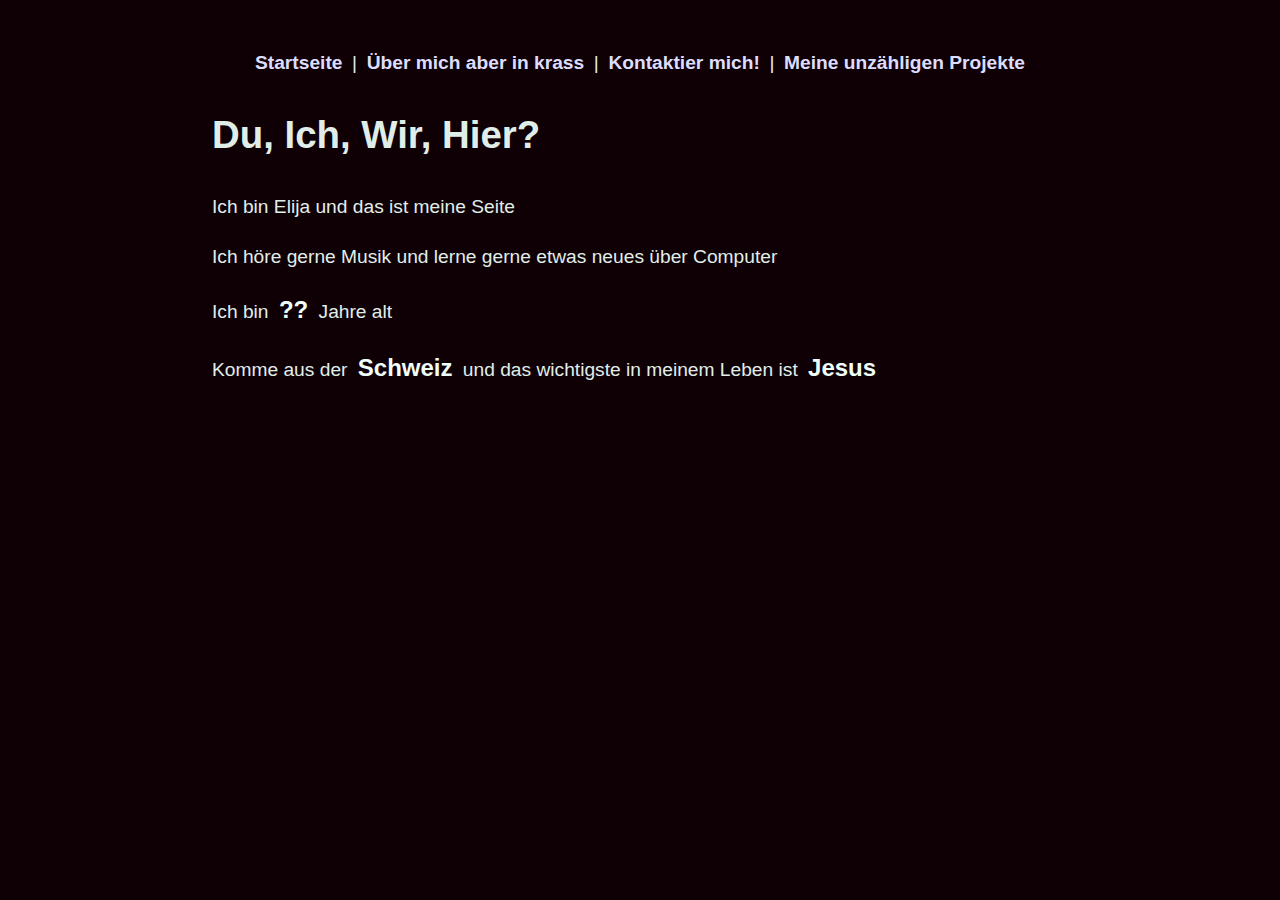
<file: index.html>
<!DOCTYPE html>
<html lang="en">
<head>
    <meta charset="UTF-8">
    <meta name="viewport" content="width=device-width, initial-scale=1.0">
    <title>Die Seite die viel über Elija verbirgt</title>
    <link rel="stylesheet" href="/static/css/default.css">
    <link rel="shortcut icon" href="favicon.ico" type="image/x-icon">
</head>
<body>
    <div id="navbar"></div>
    <h1>Du, Ich, Wir, Hier?</h1>
    <p>Ich bin Elija und das ist meine Seite</p>
    <p>Ich höre gerne Musik und lerne gerne etwas neues über Computer</p>
    <p>Ich bin <b id="age">??</b> Jahre alt</p>
    <p>Komme aus der <b>Schweiz</b> und das wichtigste in meinem Leben ist <b>Jesus</b></p>
</body>
</html>
<script src="https://ajax.googleapis.com/ajax/libs/jquery/3.5.1/jquery.min.js"></script>
<script>
    // Automatisches Laden der Navigationsbar
    $(document).ready(function () {
            $("#navbar").load("/template/navbar.html");
        });

    // Für das Alter
    function set_age() {
    var heute = new Date();
    var geb = new Date(2009, 3, 14); // Januar = 0 == April = 3

    // Berechnung des Alters in Jahren
    var age = heute.getFullYear() - geb.getFullYear();
    var m = heute.getMonth() - geb.getMonth();

    // Ausnahmefall -> Geburtstag im gleichen Jahr
    if (m < 0 || (m === 0 && heute.getDate() < geb.getDate())) {
        age--;
    }

    document.getElementById("age").innerHTML = age;
    }

    setTimeout(set_age, 1000);
</script>
</file>
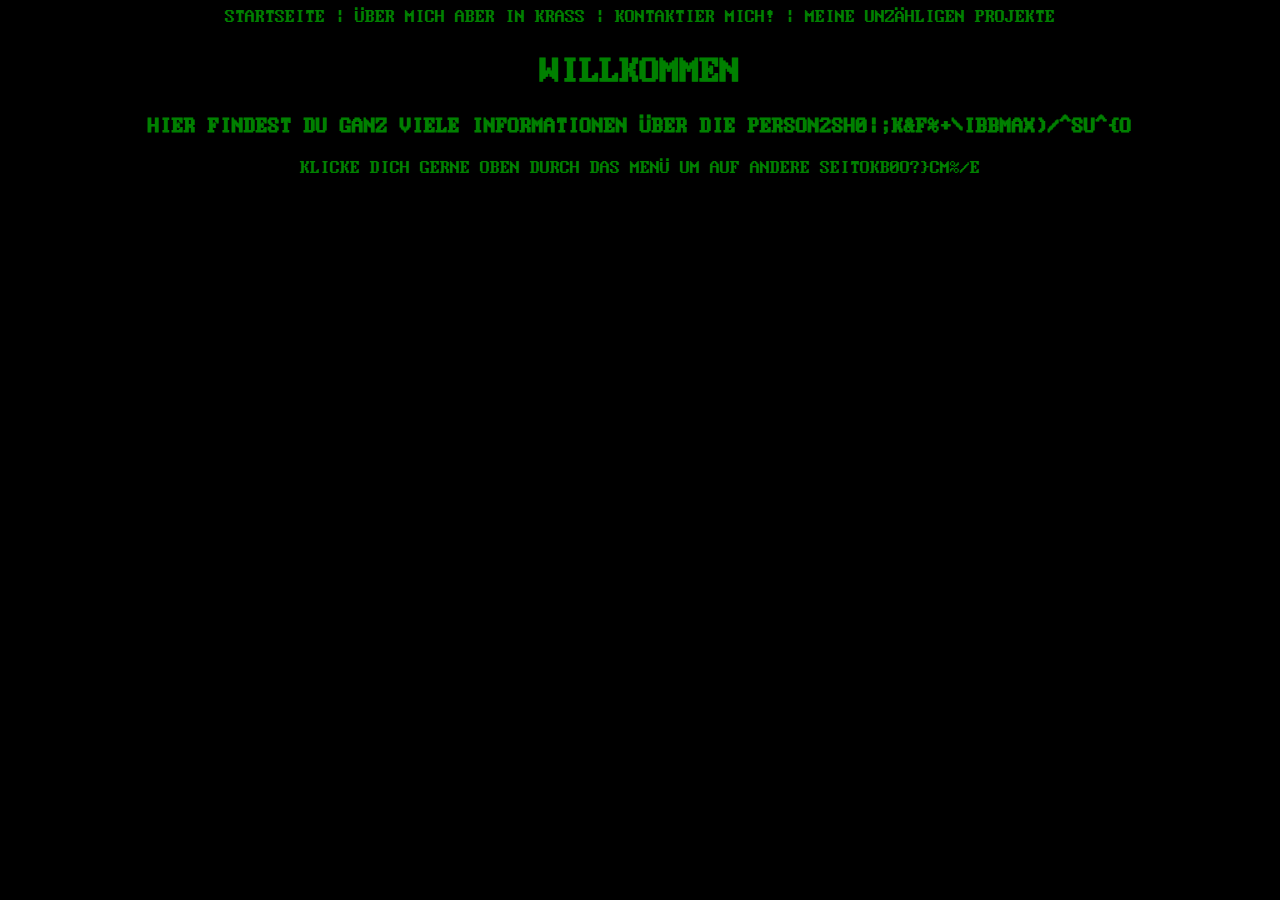
<file: archive/index.html>
<!DOCTYPE html>
<html lang="de">
<head>
    <meta charset="UTF-8">
    <meta name="viewport" content="width=device-width, initial-scale=1.0">
    <title>Startseite</title>
    <link rel="stylesheet" href="style/default.css">
</head>
<body>
    <div id="navbar"></div>
    <h1>Willkommen</h1>
    <h3>Hier findest du ganz viele Informationen über die Person die diese Webseite gehört</h3>
    <p>Klicke dich gerne oben durch das Menü um auf andere Seiten zu kommen</p>
</body>
</html>
<script src="/scripts/scramble.js"></script>
<script src="https://ajax.googleapis.com/ajax/libs/jquery/3.5.1/jquery.min.js"></script>
<script>
    $(document).ready(function () {
            $("#navbar").load("/template/navbar.html");
        });
</script>
</file>
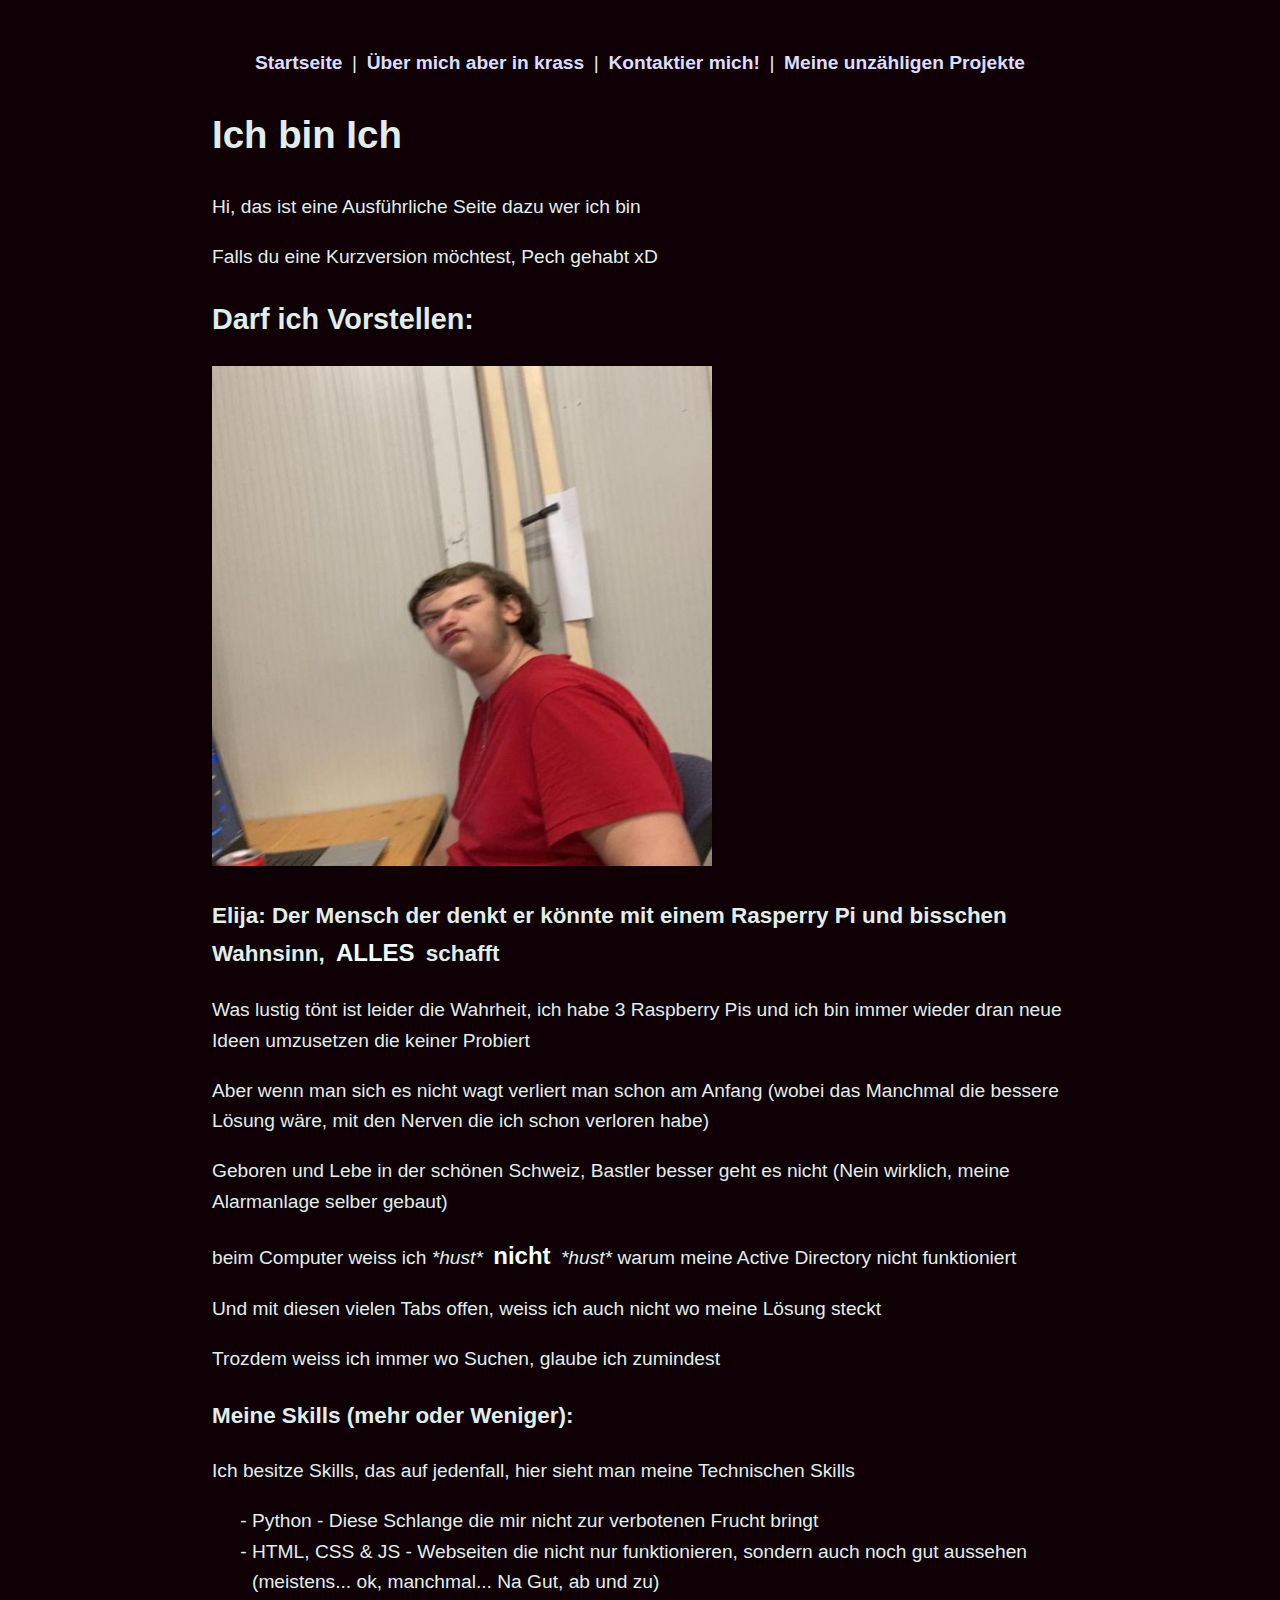
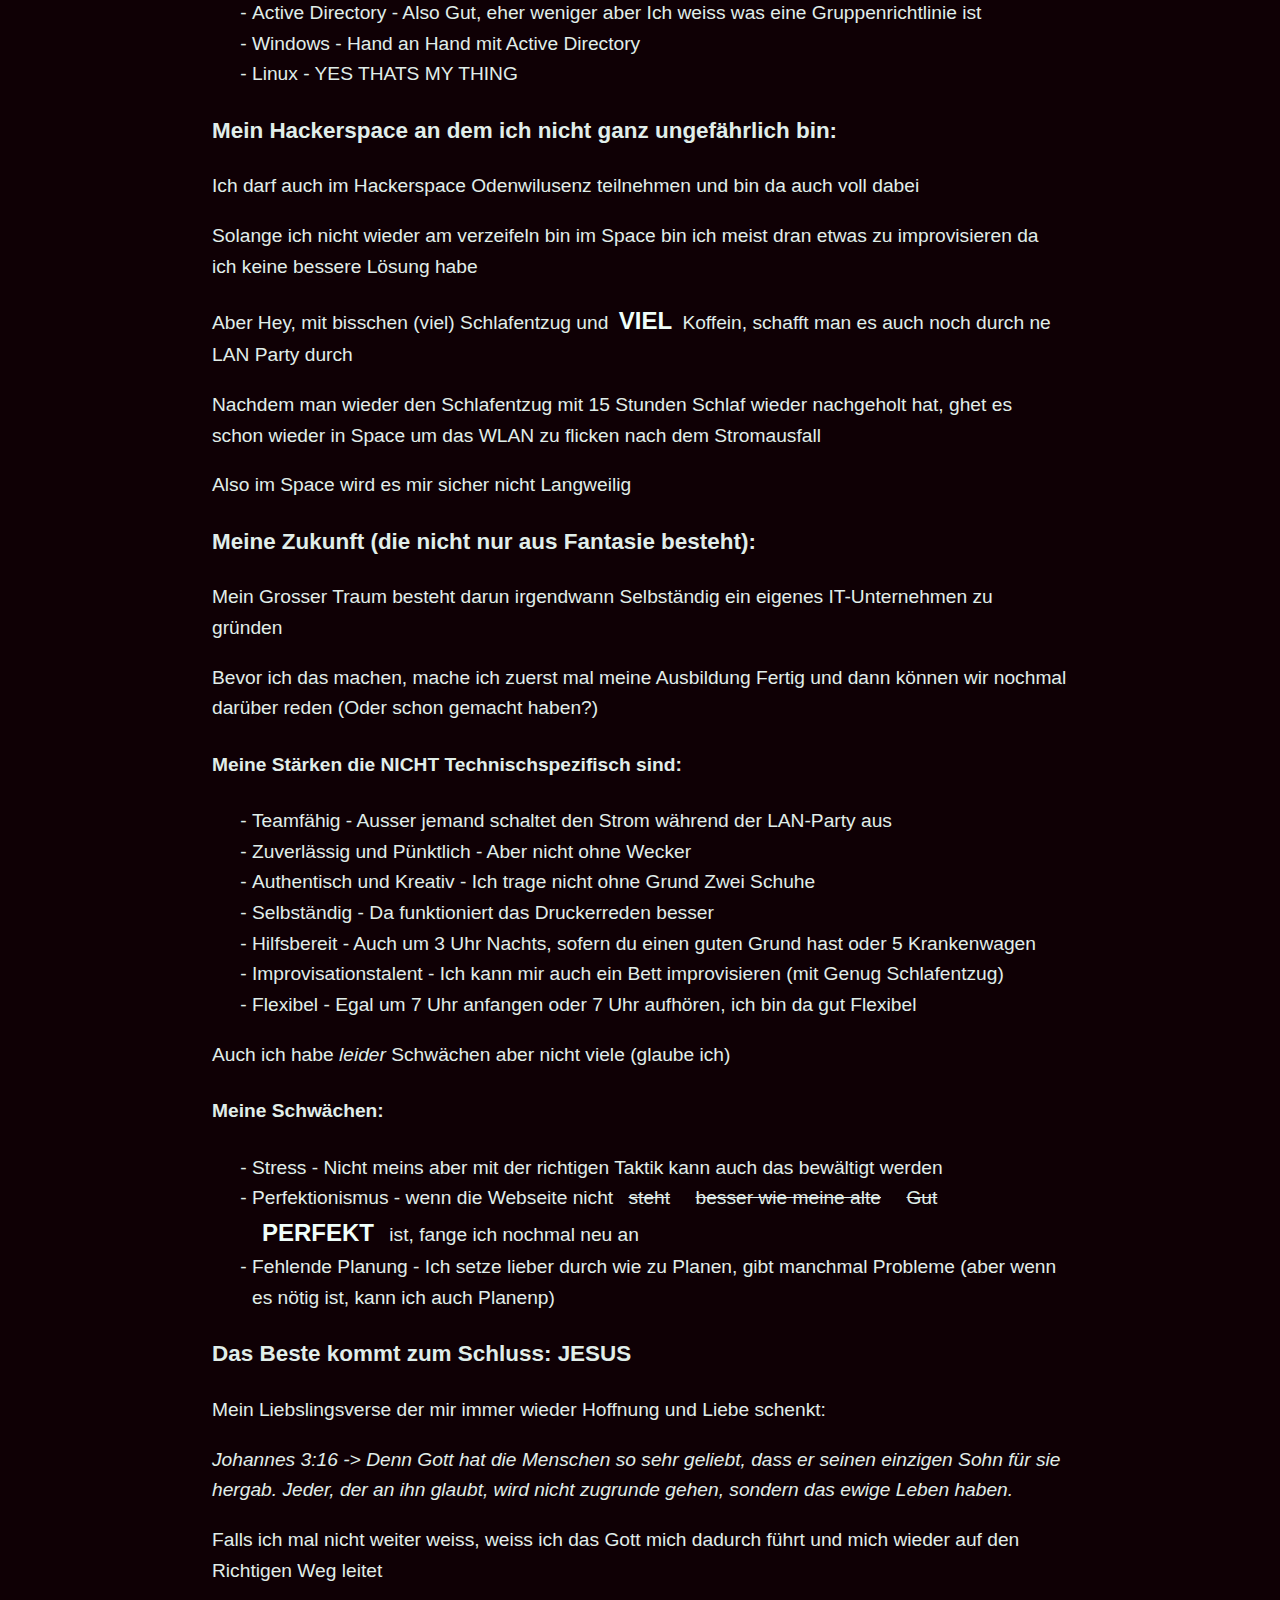
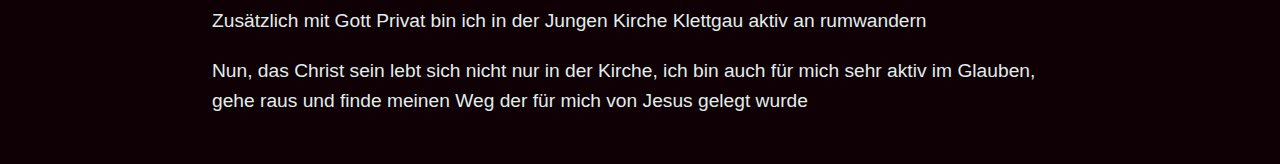
<file: about-me.html>
<!DOCTYPE html>
<html lang="en">
<head>
    <meta charset="UTF-8">
    <meta name="viewport" content="width=device-width, initial-scale=1.0">
    <title>Alles über Elija</title>
    <link rel="stylesheet" href="/static/css/default.css">
    <link rel="shortcut icon" href="favicon.ico" type="image/x-icon">
    <meta name="description" content="Das ist eine Seite über Elija">
    <meta name="keywords" content="Elija, Junge Kirche Klettgau, Hackerspace, Odenwilusenz, IT, Python, HTML, CSS, JS, Jesus, Gott, Active Directory, Raspberry Pi, Linux, Windows">
    <meta name="author" content="Elija Käser">
</head>
<body>
    <div id="navbar"></div>
    <h1>Ich bin Ich</h1>
    <p>Hi, das ist eine Ausführliche Seite dazu wer ich bin</p>
    <p>Falls du eine Kurzversion möchtest, Pech gehabt xD</p>
    <h2>Darf ich Vorstellen:</h2>
    <!--Vorstellung-->
    <img src="static/img/me.jpg" alt="Elija" style="width: 500px; height: 500px;">
    <h3>Elija: Der Mensch der denkt er könnte mit einem Rasperry Pi und bisschen Wahnsinn, <b>ALLES</b> schafft</h3>
    <p>Was lustig tönt ist leider die Wahrheit, ich habe 3 Raspberry Pis und ich bin immer wieder dran neue Ideen umzusetzen die keiner Probiert</p>
    <p>Aber wenn man sich es nicht wagt verliert man schon am Anfang (wobei das Manchmal die bessere Lösung wäre, mit den Nerven die ich schon verloren habe)</p>
    <p>Geboren und Lebe in der schönen Schweiz, Bastler besser geht es nicht (Nein wirklich, meine Alarmanlage selber gebaut)</p>
    <p>beim Computer weiss ich <i>*hust*</i> <b>nicht</b> <i>*hust*</i> warum meine Active Directory nicht funktioniert </p>
    <p>Und mit diesen vielen Tabs offen, weiss ich auch nicht wo meine Lösung steckt</p>
    <p>Trozdem weiss ich immer wo Suchen, glaube ich zumindest</p>
    <!--Technische Skills-->
    <h3>Meine Skills (mehr oder Weniger):</h3>
    <p>Ich besitze Skills, das auf jedenfall, hier sieht man meine Technischen Skills</p>
    <ul>
        <li>Python - Diese Schlange die mir nicht zur verbotenen Frucht bringt</li>
        <li>HTML, CSS & JS - Webseiten die nicht nur funktionieren, sondern auch noch gut aussehen (meistens... ok, manchmal... Na Gut, ab und zu)</li>
        <li>Active Directory - Also Gut, eher weniger aber Ich weiss was eine Gruppenrichtlinie ist</li>
        <li>Windows - Hand an Hand mit Active Directory</li>
        <li>Linux - YES THATS MY THING</li>
    </ul>
    <!--Hackerspace-->
    <h3>Mein Hackerspace an dem ich nicht ganz ungefährlich bin:</h3>
    <p>Ich darf auch im Hackerspace Odenwilusenz teilnehmen und bin da auch voll dabei</p>
    <p>Solange ich nicht wieder am verzeifeln bin im Space bin ich meist dran etwas zu improvisieren da ich keine bessere Lösung habe</p>
    <p>Aber Hey, mit bisschen (viel) Schlafentzug und <b>VIEL</b> Koffein, schafft man es auch noch durch ne LAN Party durch</p>
    <p>Nachdem man wieder den Schlafentzug mit 15 Stunden Schlaf wieder nachgeholt hat, ghet es schon wieder in Space um das WLAN zu flicken nach dem Stromausfall</p>
    <p>Also im Space wird es mir sicher nicht Langweilig</p>
    <!--Meine Zukunft-->
    <h3>Meine Zukunft (die nicht nur aus Fantasie besteht):</h3>
    <p>Mein Grosser Traum besteht darun irgendwann Selbständig ein eigenes IT-Unternehmen zu gründen</p>
    <p>Bevor ich das machen, mache ich zuerst mal meine Ausbildung Fertig und dann können wir nochmal darüber reden (Oder schon gemacht haben?)</p>
    <h4>Meine Stärken die NICHT Technischspezifisch sind:</h4>
    <ul>
        <li>Teamfähig - Ausser jemand schaltet den Strom während der LAN-Party aus</li>
        <li>Zuverlässig und Pünktlich - Aber nicht ohne Wecker</li>
        <li>Authentisch und Kreativ - Ich trage nicht ohne Grund Zwei Schuhe</li>
        <li>Selbständig - Da funktioniert das Druckerreden besser</li>
        <li>Hilfsbereit - Auch um 3 Uhr Nachts, sofern du einen guten Grund hast oder 5 Krankenwagen</li>
        <li>Improvisationstalent - Ich kann mir auch ein Bett improvisieren (mit Genug Schlafentzug)</li>
        <li>Flexibel - Egal um 7 Uhr anfangen oder 7 Uhr aufhören, ich bin da gut Flexibel</li>
    </ul>
    <p>Auch ich habe <i>leider</i> Schwächen aber nicht viele (glaube ich)</p>
    <h4>Meine Schwächen:</h4>
    <ul>
        <li>Stress - Nicht meins aber mit der richtigen Taktik kann auch das bewältigt werden</li>
        <li>Perfektionismus - wenn die Webseite nicht <s style="margin: 10px;">steht</s> <s style="margin: 10px;">besser wie meine alte</s> <s style="margin: 10px;">Gut</s> <b style="margin: 10px;">PERFEKT</b> ist, fange ich nochmal neu an</li>
        <li>Fehlende Planung - Ich setze lieber durch wie zu Planen, gibt manchmal Probleme (aber wenn es nötig ist, kann ich auch Planenp)</li>
    </ul>
    <h3>Das Beste kommt zum Schluss: JESUS</h3>
    <p>Mein Liebslingsverse der mir immer wieder Hoffnung und Liebe schenkt:</p>
    <i>Johannes 3:16 -> Denn Gott hat die Menschen so sehr geliebt, dass er seinen einzigen Sohn für sie hergab. Jeder, der an ihn glaubt, wird nicht zugrunde gehen, sondern das ewige Leben haben.</i>
    <p>Falls ich mal nicht weiter weiss, weiss ich das Gott mich dadurch führt und mich wieder auf den Richtigen Weg leitet</p>
    <p>Zusätzlich mit Gott Privat bin ich in der Jungen Kirche Klettgau aktiv an rumwandern</p>
    <p>Nun, das Christ sein lebt sich nicht nur in der Kirche, ich bin auch für mich sehr aktiv im Glauben, gehe raus und finde meinen Weg der für mich von Jesus gelegt wurde</p>
</body>
</html>
<script src="https://ajax.googleapis.com/ajax/libs/jquery/3.5.1/jquery.min.js"></script>
<script>
    // Automatisches Laden der Navigationsbar
    $(document).ready(function () {
            $("#navbar").load("/template/navbar.html");
        });
</script>
</file>
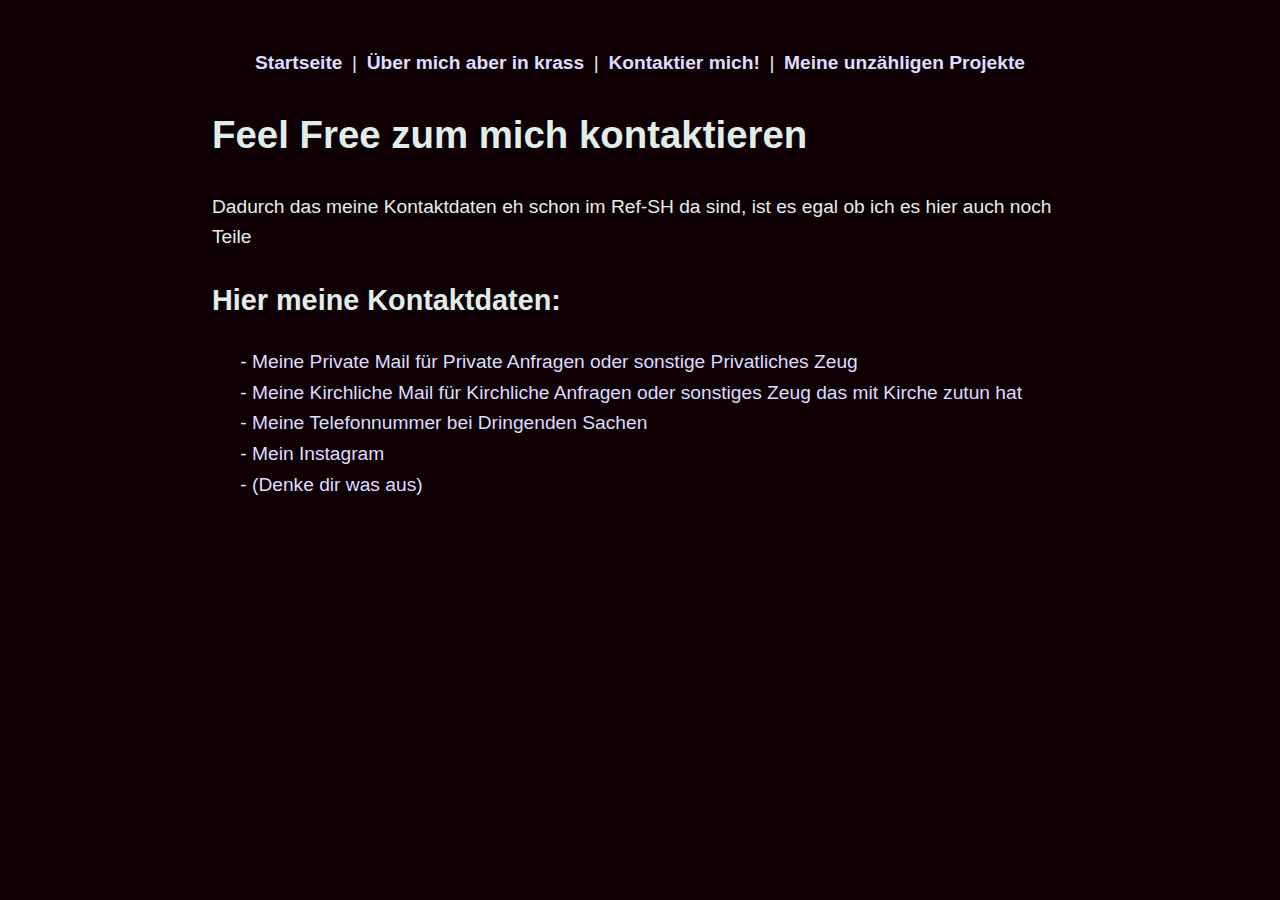
<file: contact.html>
<!DOCTYPE html>
<html lang="en">
<head>
    <meta charset="UTF-8">
    <meta name="viewport" content="width=device-width, initial-scale=1.0">
    <title>Wie du mich kontaktieren kannst</title>
    <link rel="stylesheet" href="/static/css/default.css">
    <link rel="shortcut icon" href="favicon.ico" type="image/x-icon">
</head>
<body>
    <div id="navbar"></div>
    <h1>Feel Free zum mich kontaktieren</h1>
    <p>Dadurch das meine Kontaktdaten eh schon im Ref-SH da sind, ist es egal ob ich es hier auch noch Teile</p>
    <h2>Hier meine Kontaktdaten:</h2>
    <ul>
        <li><a href="mailto:elija.kaeser@justsomeone.ch">Meine Private Mail für Private Anfragen oder sonstige Privatliches Zeug</a></li>
        <li><a href="mailto:elija.kaeser@ref-sh.ch">Meine Kirchliche Mail für Kirchliche Anfragen oder sonstiges Zeug das mit Kirche zutun hat</a></li>
        <li><a href="tel:+41793999098">Meine Telefonnummer bei Dringenden Sachen</a></li>
        <li><a href="https://www.instagram.com/der.typ.der.elija.heisst/">Mein Instagram</a></li>
        <li><a href="https://example.com">(Denke dir was aus)</a></li>
    </ul>
</body>
</html>
<script src="https://ajax.googleapis.com/ajax/libs/jquery/3.5.1/jquery.min.js"></script>
<script>
    // Automatisches Laden der Navigationsbar
    $(document).ready(function () {
            $("#navbar").load("/template/navbar.html");
        });
</script>
</file>
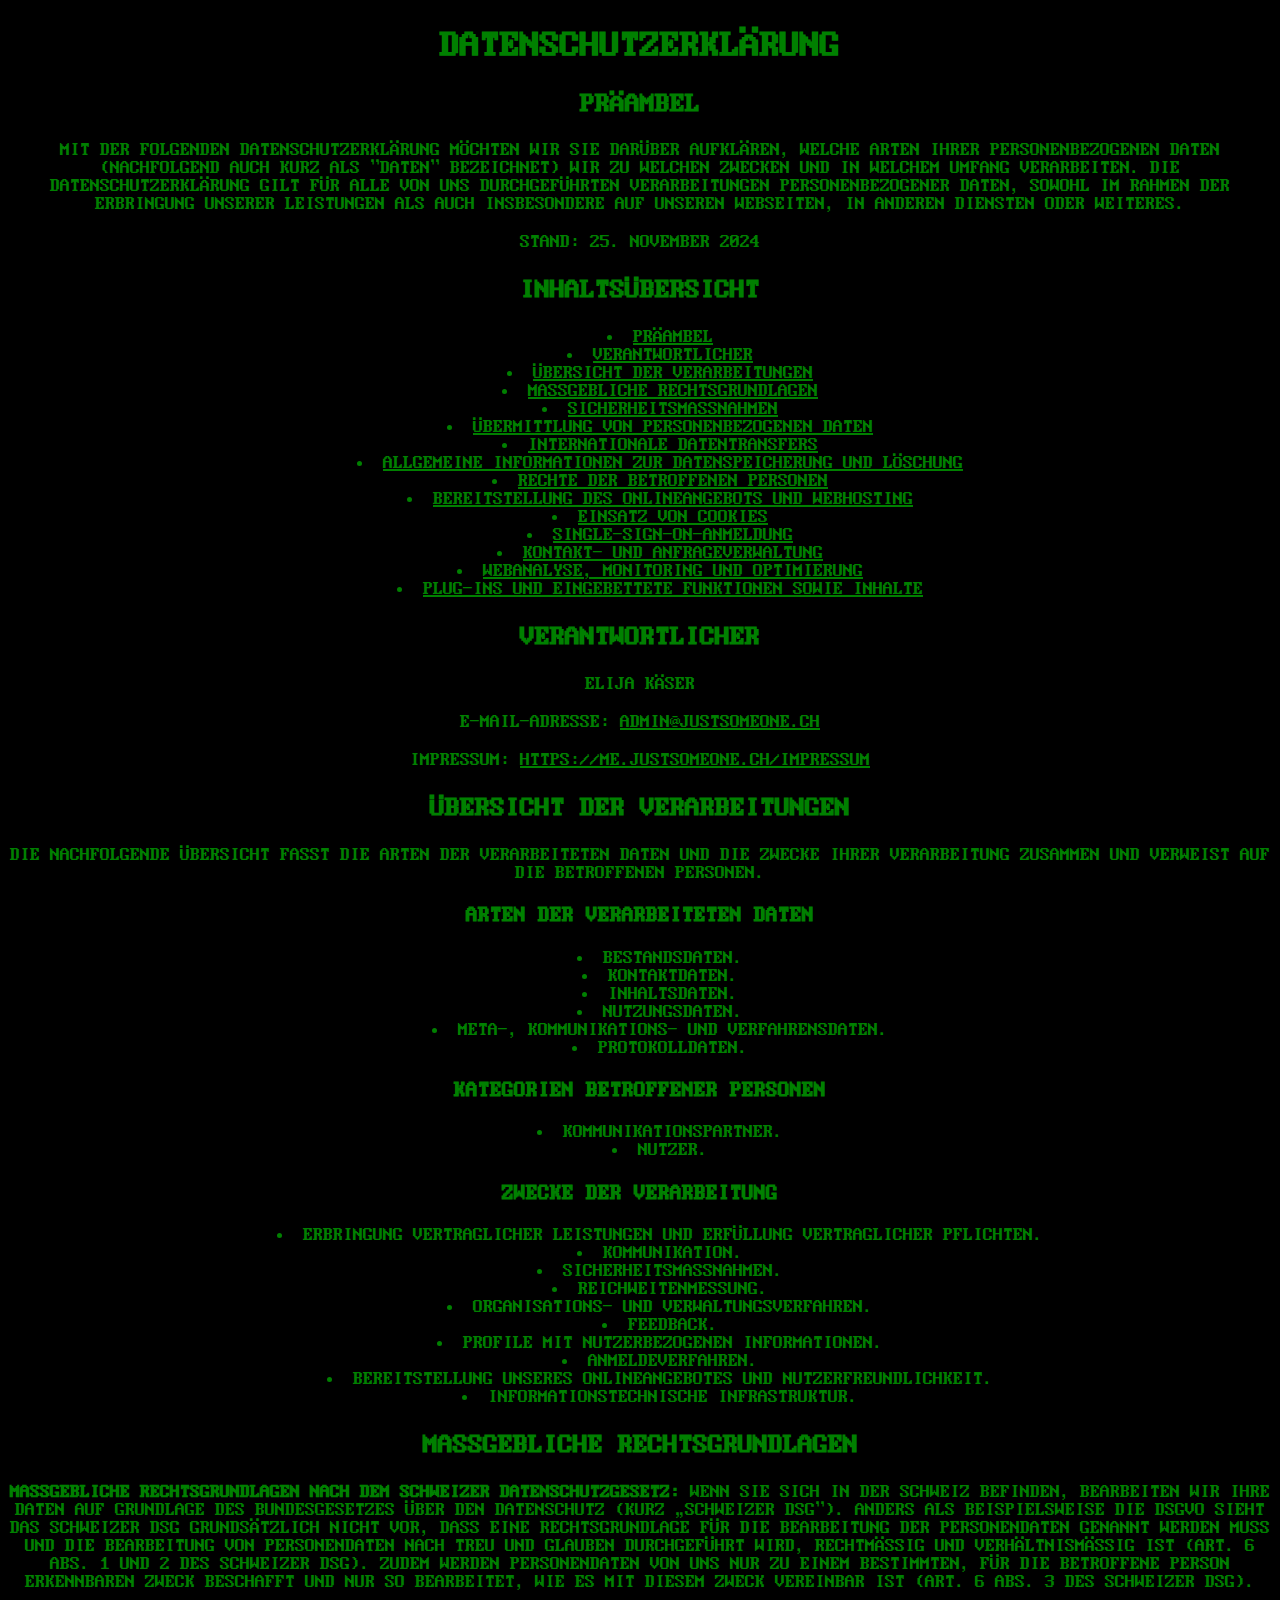
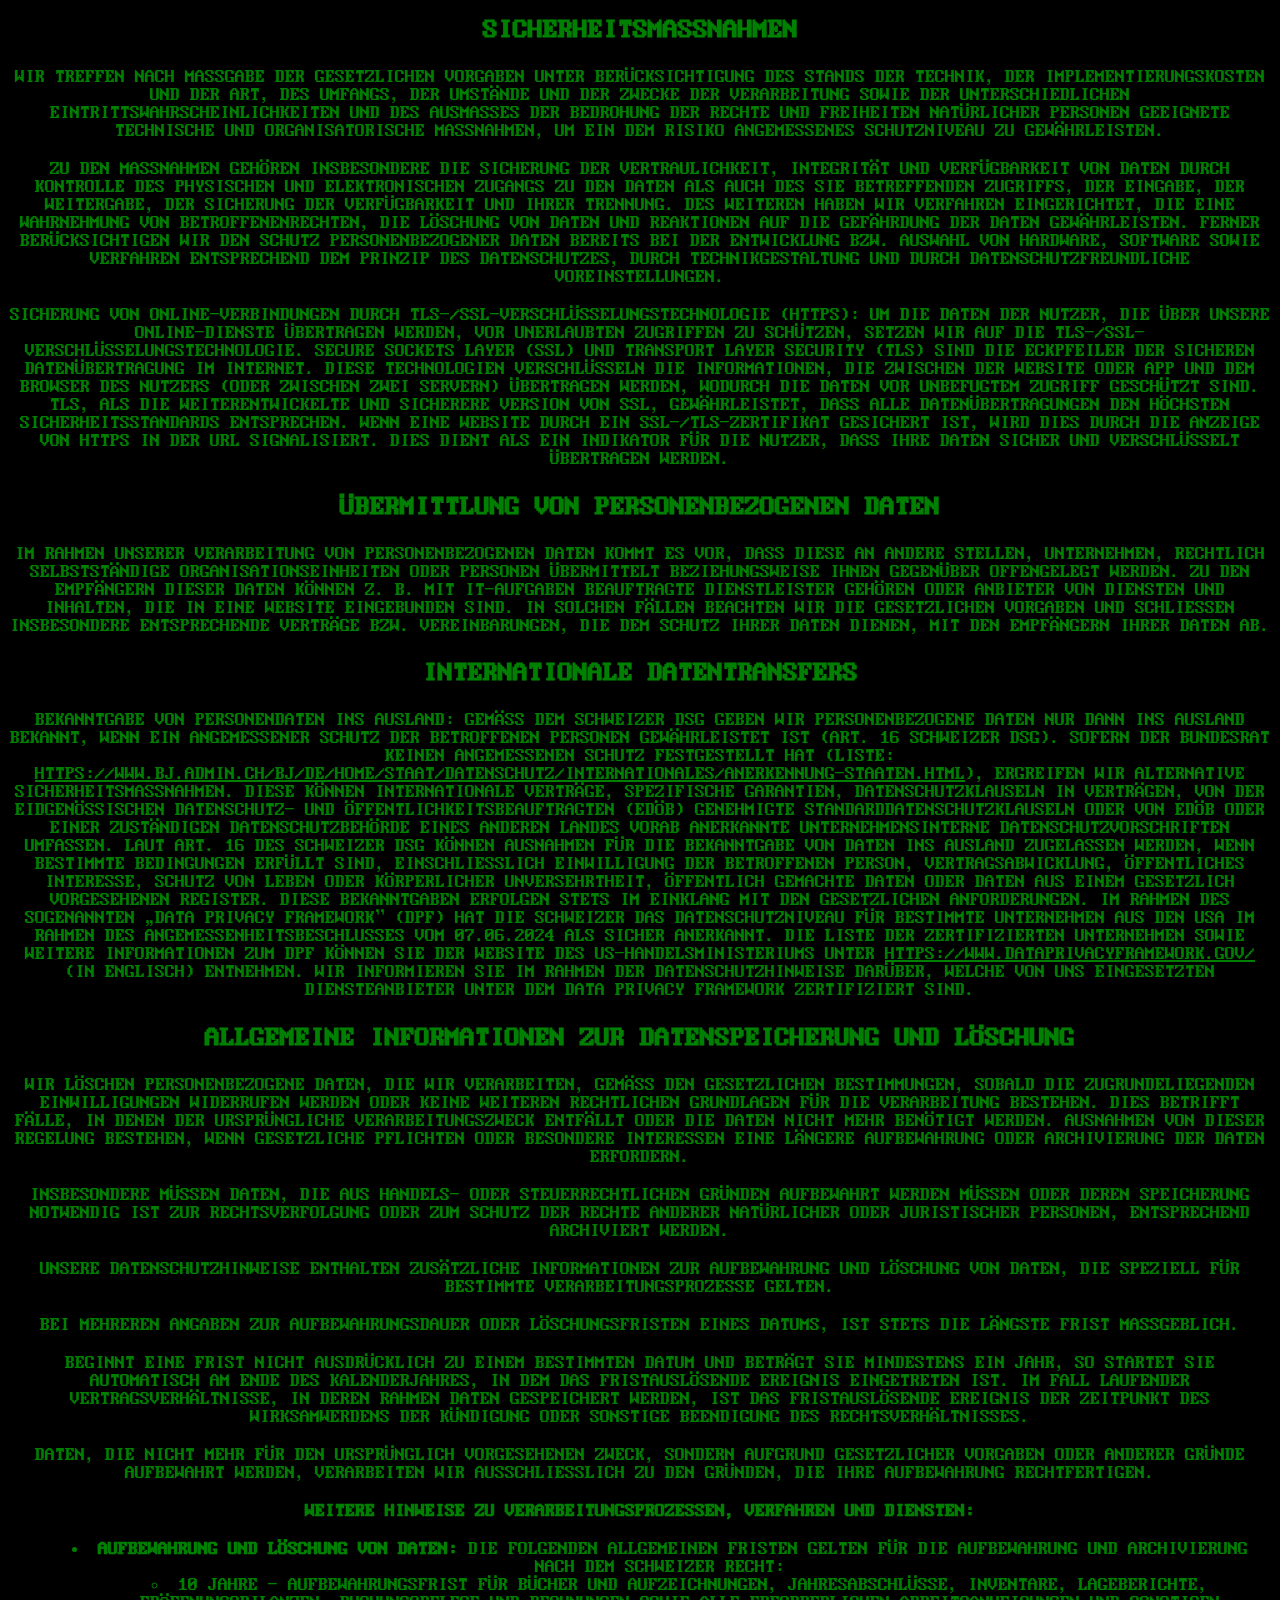
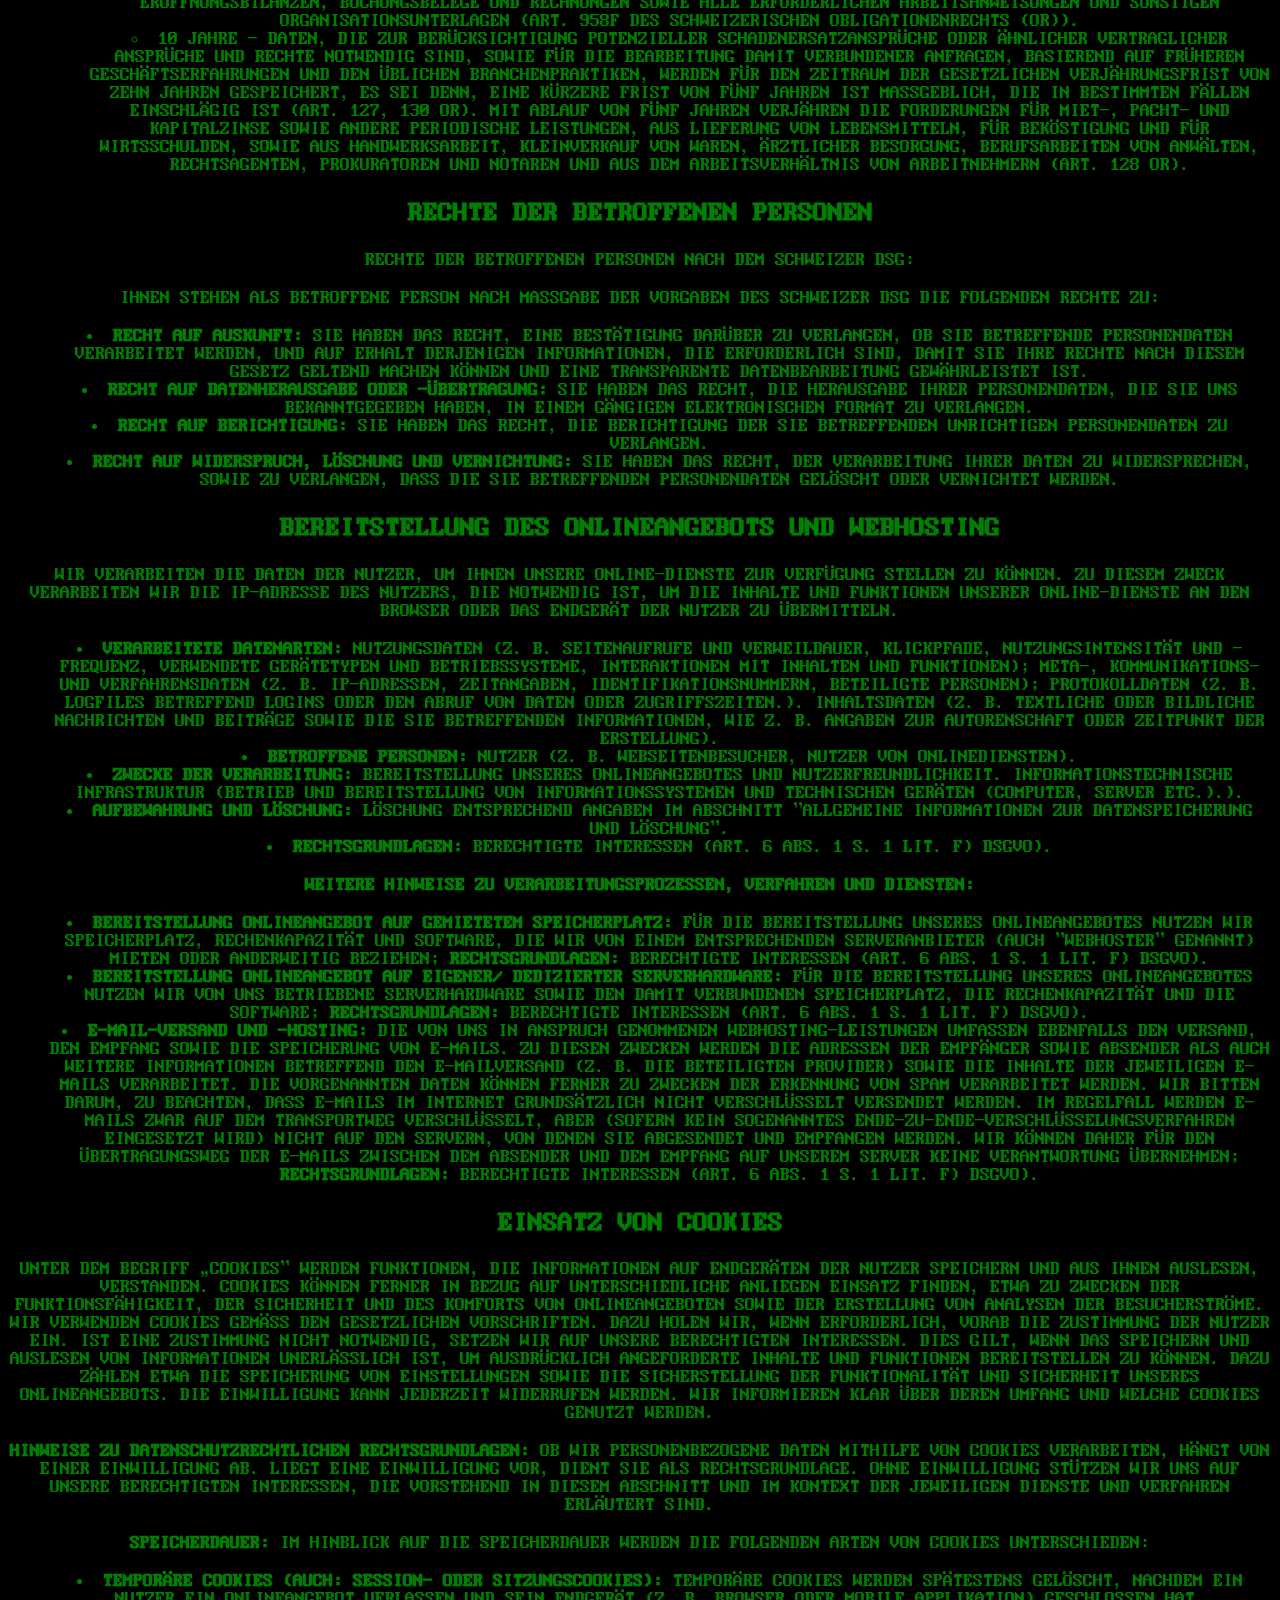
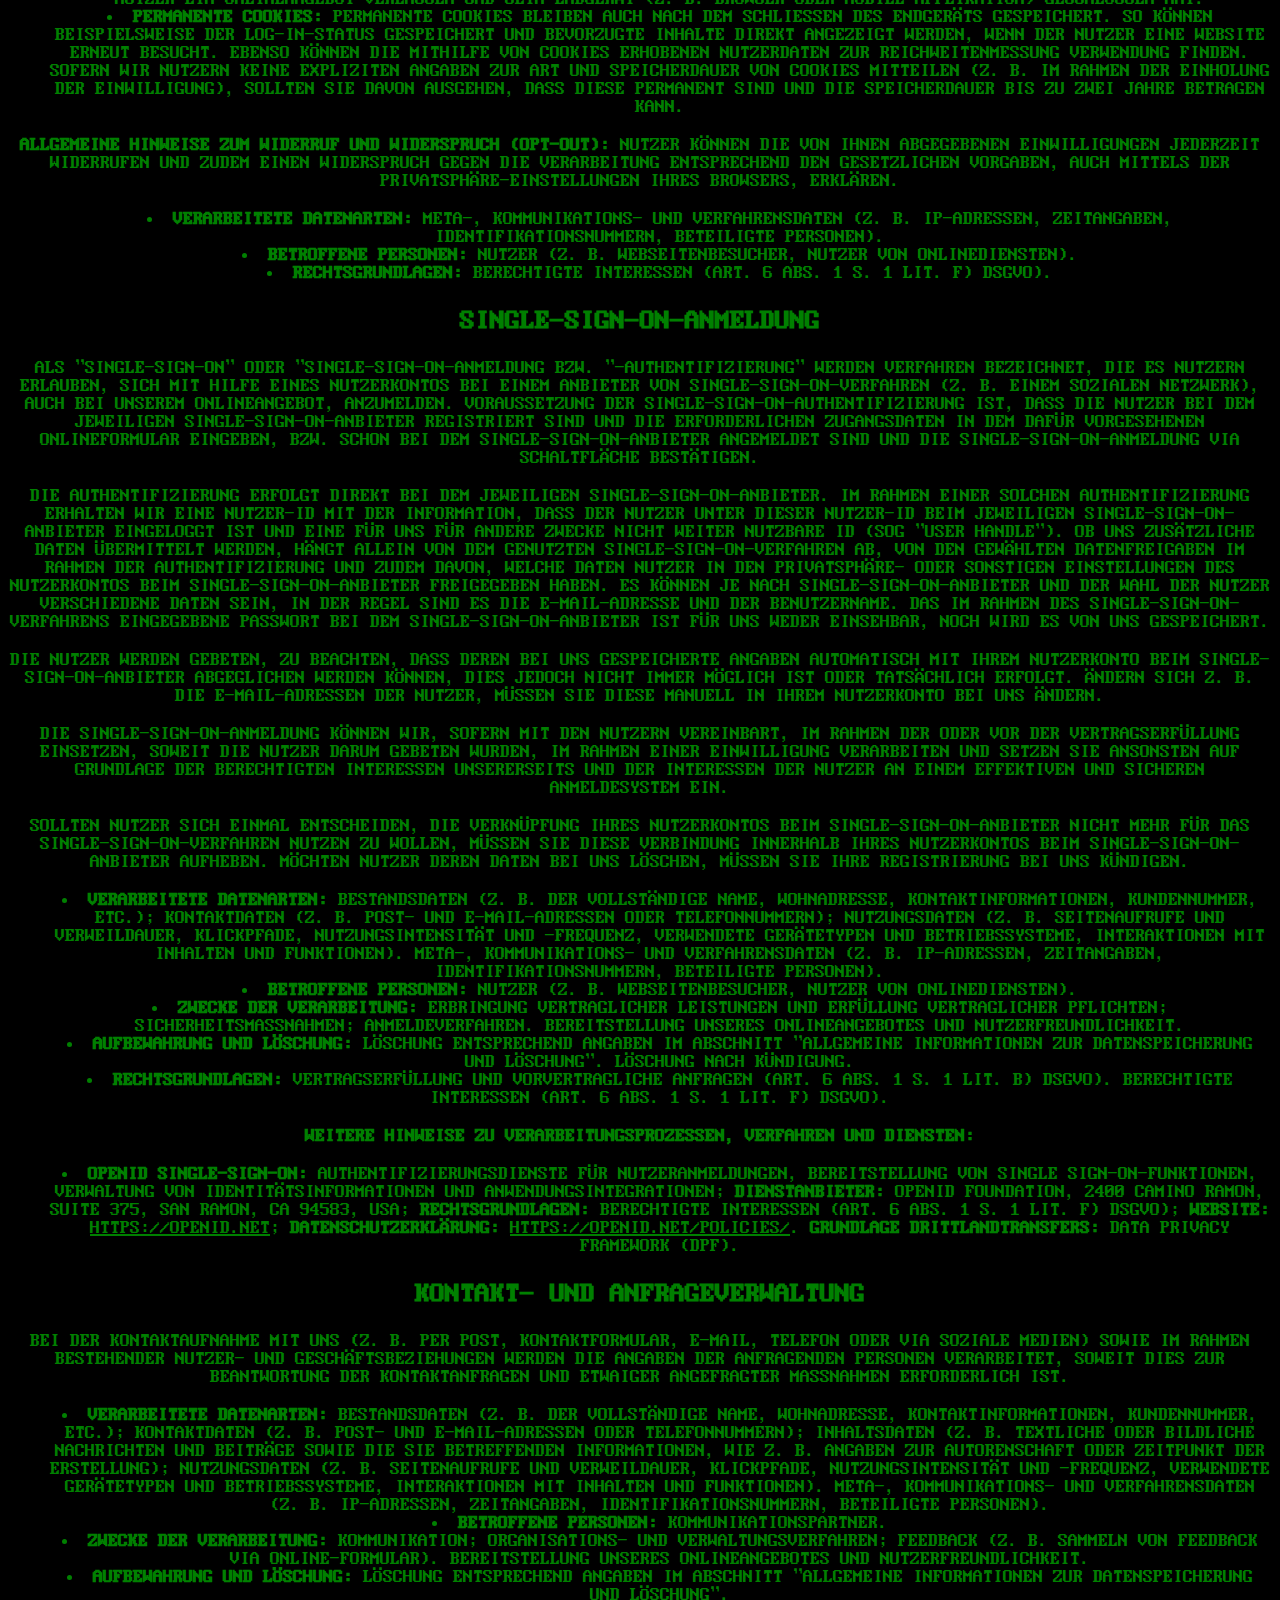
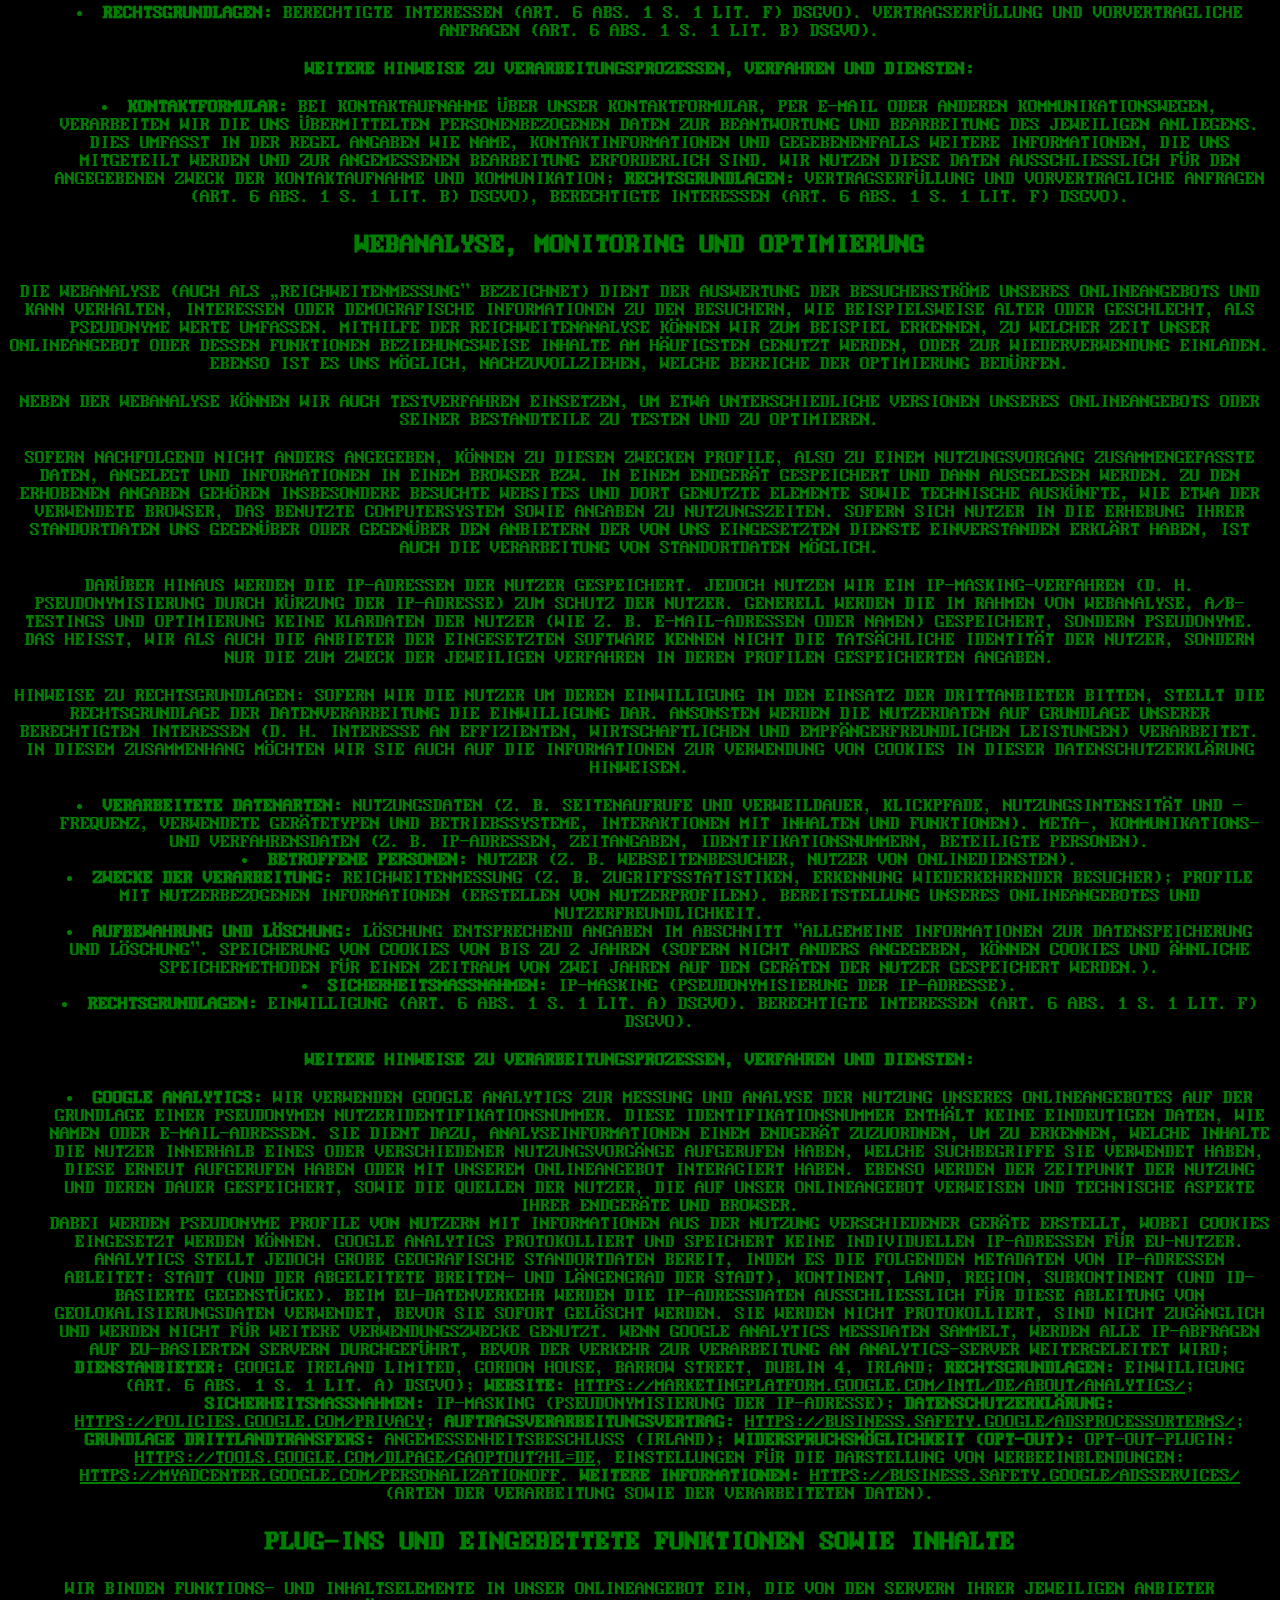
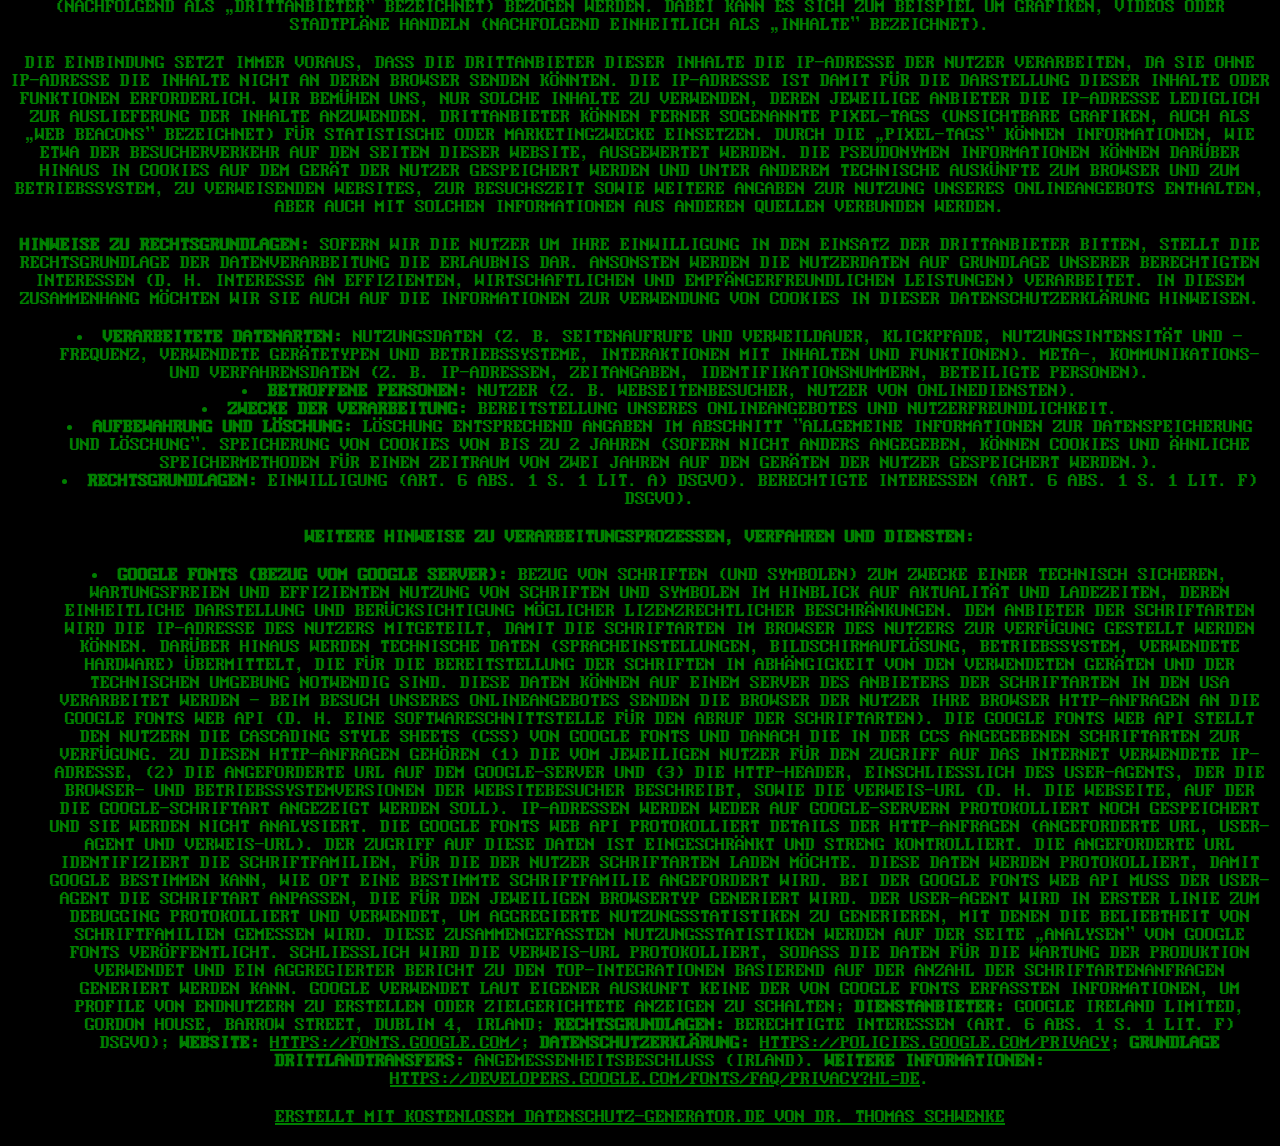
<file: datenschutz.html>
<!DOCTYPE html>
<html lang="en">
<head>
    <meta charset="UTF-8">
    <meta name="viewport" content="width=device-width, initial-scale=1.0">
    <title>Datenschutzerklärung</title>
    <link rel="stylesheet" href="style/default.css">
</head>
<body>
    <h1>Datenschutzerklärung</h1>
<h2 id="m716">Präambel</h2>
<p>Mit der folgenden Datenschutzerklärung möchten wir Sie darüber aufklären, welche Arten Ihrer personenbezogenen Daten (nachfolgend auch kurz als "Daten" bezeichnet) wir zu welchen Zwecken und in welchem Umfang verarbeiten. Die Datenschutzerklärung gilt für alle von uns durchgeführten Verarbeitungen personenbezogener Daten, sowohl im Rahmen der Erbringung unserer Leistungen als auch insbesondere auf unseren Webseiten, in anderen Diensten oder weiteres.</p>

<p>Stand: 25. November 2024</p><h2>Inhaltsübersicht</h2> <ul class="index"><li><a class="index-link" href="#m716">Präambel</a></li><li><a class="index-link" href="#m3">Verantwortlicher</a></li><li><a class="index-link" href="#mOverview">Übersicht der Verarbeitungen</a></li><li><a class="index-link" href="#m2427">Maßgebliche Rechtsgrundlagen</a></li><li><a class="index-link" href="#m27">Sicherheitsmaßnahmen</a></li><li><a class="index-link" href="#m25">Übermittlung von personenbezogenen Daten</a></li><li><a class="index-link" href="#m24">Internationale Datentransfers</a></li><li><a class="index-link" href="#m12">Allgemeine Informationen zur Datenspeicherung und Löschung</a></li><li><a class="index-link" href="#m10">Rechte der betroffenen Personen</a></li><li><a class="index-link" href="#m225">Bereitstellung des Onlineangebots und Webhosting</a></li><li><a class="index-link" href="#m134">Einsatz von Cookies</a></li><li><a class="index-link" href="#m451">Single-Sign-On-Anmeldung</a></li><li><a class="index-link" href="#m182">Kontakt- und Anfrageverwaltung</a></li><li><a class="index-link" href="#m263">Webanalyse, Monitoring und Optimierung</a></li><li><a class="index-link" href="#m328">Plug-ins und eingebettete Funktionen sowie Inhalte</a></li></ul><h2 id="m3">Verantwortlicher</h2><p>Elija Käser</p>
<p>E-Mail-Adresse: <a href="mailto:admin@justsomeone.ch">admin@justsomeone.ch</a></p>
<p>Impressum: <a href="https://me.justsomeone.ch/impressum" target="_blank">https://me.justsomeone.ch/impressum</a></p>

<h2 id="mOverview">Übersicht der Verarbeitungen</h2><p>Die nachfolgende Übersicht fasst die Arten der verarbeiteten Daten und die Zwecke ihrer Verarbeitung zusammen und verweist auf die betroffenen Personen.</p><h3>Arten der verarbeiteten Daten</h3>
<ul><li>Bestandsdaten.</li><li>Kontaktdaten.</li><li>Inhaltsdaten.</li><li>Nutzungsdaten.</li><li>Meta-, Kommunikations- und Verfahrensdaten.</li><li>Protokolldaten.</li></ul><h3>Kategorien betroffener Personen</h3><ul><li>Kommunikationspartner.</li><li>Nutzer.</li></ul><h3>Zwecke der Verarbeitung</h3><ul><li>Erbringung vertraglicher Leistungen und Erfüllung vertraglicher Pflichten.</li><li>Kommunikation.</li><li>Sicherheitsmaßnahmen.</li><li>Reichweitenmessung.</li><li>Organisations- und Verwaltungsverfahren.</li><li>Feedback.</li><li>Profile mit nutzerbezogenen Informationen.</li><li>Anmeldeverfahren.</li><li>Bereitstellung unseres Onlineangebotes und Nutzerfreundlichkeit.</li><li>Informationstechnische Infrastruktur.</li></ul><h2 id="m2427">Maßgebliche Rechtsgrundlagen</h2><p><strong>Maßgebliche Rechtsgrundlagen nach dem Schweizer Datenschutzgesetz: </strong>Wenn Sie sich in der Schweiz befinden, bearbeiten wir Ihre Daten auf Grundlage des Bundesgesetzes über den Datenschutz (kurz „Schweizer DSG"). Anders als beispielsweise die DSGVO sieht das Schweizer DSG grundsätzlich nicht vor, dass eine Rechtsgrundlage für die Bearbeitung der Personendaten genannt werden muss und die Bearbeitung von Personendaten nach Treu und Glauben durchgeführt wird, rechtmäßig und verhältnismäßig ist (Art. 6 Abs. 1 und 2 des Schweizer DSG). Zudem werden Personendaten von uns nur zu einem bestimmten, für die betroffene Person erkennbaren Zweck beschafft und nur so bearbeitet, wie es mit diesem Zweck vereinbar ist (Art. 6 Abs. 3 des Schweizer DSG).</p>

<h2 id="m27">Sicherheitsmaßnahmen</h2><p>Wir treffen nach Maßgabe der gesetzlichen Vorgaben unter Berücksichtigung des Stands der Technik, der Implementierungskosten und der Art, des Umfangs, der Umstände und der Zwecke der Verarbeitung sowie der unterschiedlichen Eintrittswahrscheinlichkeiten und des Ausmaßes der Bedrohung der Rechte und Freiheiten natürlicher Personen geeignete technische und organisatorische Maßnahmen, um ein dem Risiko angemessenes Schutzniveau zu gewährleisten.</p>
<p>Zu den Maßnahmen gehören insbesondere die Sicherung der Vertraulichkeit, Integrität und Verfügbarkeit von Daten durch Kontrolle des physischen und elektronischen Zugangs zu den Daten als auch des sie betreffenden Zugriffs, der Eingabe, der Weitergabe, der Sicherung der Verfügbarkeit und ihrer Trennung. Des Weiteren haben wir Verfahren eingerichtet, die eine Wahrnehmung von Betroffenenrechten, die Löschung von Daten und Reaktionen auf die Gefährdung der Daten gewährleisten. Ferner berücksichtigen wir den Schutz personenbezogener Daten bereits bei der Entwicklung bzw. Auswahl von Hardware, Software sowie Verfahren entsprechend dem Prinzip des Datenschutzes, durch Technikgestaltung und durch datenschutzfreundliche Voreinstellungen.</p>
<p>Sicherung von Online-Verbindungen durch TLS-/SSL-Verschlüsselungstechnologie (HTTPS): Um die Daten der Nutzer, die über unsere Online-Dienste übertragen werden, vor unerlaubten Zugriffen zu schützen, setzen wir auf die TLS-/SSL-Verschlüsselungstechnologie. Secure Sockets Layer (SSL) und Transport Layer Security (TLS) sind die Eckpfeiler der sicheren Datenübertragung im Internet. Diese Technologien verschlüsseln die Informationen, die zwischen der Website oder App und dem Browser des Nutzers (oder zwischen zwei Servern) übertragen werden, wodurch die Daten vor unbefugtem Zugriff geschützt sind. TLS, als die weiterentwickelte und sicherere Version von SSL, gewährleistet, dass alle Datenübertragungen den höchsten Sicherheitsstandards entsprechen. Wenn eine Website durch ein SSL-/TLS-Zertifikat gesichert ist, wird dies durch die Anzeige von HTTPS in der URL signalisiert. Dies dient als ein Indikator für die Nutzer, dass ihre Daten sicher und verschlüsselt übertragen werden.</p>

<h2 id="m25">Übermittlung von personenbezogenen Daten</h2><p>Im Rahmen unserer Verarbeitung von personenbezogenen Daten kommt es vor, dass diese an andere Stellen, Unternehmen, rechtlich selbstständige Organisationseinheiten oder Personen übermittelt beziehungsweise ihnen gegenüber offengelegt werden. Zu den Empfängern dieser Daten können z.&nbsp;B. mit IT-Aufgaben beauftragte Dienstleister gehören oder Anbieter von Diensten und Inhalten, die in eine Website eingebunden sind. In solchen Fällen beachten wir die gesetzlichen Vorgaben und schließen insbesondere entsprechende Verträge bzw. Vereinbarungen, die dem Schutz Ihrer Daten dienen, mit den Empfängern Ihrer Daten ab.</p>

<h2 id="m24">Internationale Datentransfers</h2><p>Bekanntgabe von Personendaten ins Ausland: Gemäß dem Schweizer DSG geben wir personenbezogene Daten nur dann ins Ausland bekannt, wenn ein angemessener Schutz der betroffenen Personen gewährleistet ist (Art. 16 Schweizer DSG). Sofern der Bundesrat keinen angemessenen Schutz festgestellt hat (Liste: <a href="https://www.bj.admin.ch/bj/de/home/staat/datenschutz/internationales/anerkennung-staaten.html" target="_blank">https://www.bj.admin.ch/bj/de/home/staat/datenschutz/internationales/anerkennung-staaten.html</a>), ergreifen wir alternative Sicherheitsmaßnahmen. Diese können internationale Verträge, spezifische Garantien, Datenschutzklauseln in Verträgen, von der Eidgenössischen Datenschutz- und Öffentlichkeitsbeauftragten (EDÖB) genehmigte Standarddatenschutzklauseln oder von EDÖB oder einer zuständigen Datenschutzbehörde eines anderen Landes vorab anerkannte unternehmensinterne Datenschutzvorschriften umfassen. Laut Art. 16 des Schweizer DSG können Ausnahmen für die Bekanntgabe von Daten ins Ausland zugelassen werden, wenn bestimmte Bedingungen erfüllt sind, einschließlich Einwilligung der betroffenen Person, Vertragsabwicklung, öffentliches Interesse, Schutz von Leben oder körperlicher Unversehrtheit, öffentlich gemachte Daten oder Daten aus einem gesetzlich vorgesehenen Register. Diese Bekanntgaben erfolgen stets im Einklang mit den gesetzlichen Anforderungen. Im Rahmen des sogenannten „Data Privacy Framework" (DPF) hat die Schweizer das Datenschutzniveau für bestimmte Unternehmen aus den USA im Rahmen des Angemessenheitsbeschlusses vom 07.06.2024 als sicher anerkannt. Die Liste der zertifizierten Unternehmen sowie weitere Informationen zum DPF können Sie der Website des US-Handelsministeriums unter <a href="https://www.dataprivacyframework.gov/" target="_blank">https://www.dataprivacyframework.gov/</a> (in Englisch) entnehmen. Wir informieren Sie im Rahmen der Datenschutzhinweise darüber, welche von uns eingesetzten Diensteanbieter unter dem Data Privacy Framework zertifiziert sind.</p>

<h2 id="m12">Allgemeine Informationen zur Datenspeicherung und Löschung</h2><p>Wir löschen personenbezogene Daten, die wir verarbeiten, gemäß den gesetzlichen Bestimmungen, sobald die zugrundeliegenden Einwilligungen widerrufen werden oder keine weiteren rechtlichen Grundlagen für die Verarbeitung bestehen. Dies betrifft Fälle, in denen der ursprüngliche Verarbeitungszweck entfällt oder die Daten nicht mehr benötigt werden. Ausnahmen von dieser Regelung bestehen, wenn gesetzliche Pflichten oder besondere Interessen eine längere Aufbewahrung oder Archivierung der Daten erfordern.</p>
<p>Insbesondere müssen Daten, die aus handels- oder steuerrechtlichen Gründen aufbewahrt werden müssen oder deren Speicherung notwendig ist zur Rechtsverfolgung oder zum Schutz der Rechte anderer natürlicher oder juristischer Personen, entsprechend archiviert werden.</p>
<p>Unsere Datenschutzhinweise enthalten zusätzliche Informationen zur Aufbewahrung und Löschung von Daten, die speziell für bestimmte Verarbeitungsprozesse gelten.</p>
<p>Bei mehreren Angaben zur Aufbewahrungsdauer oder Löschungsfristen eines Datums, ist stets die längste Frist maßgeblich.</p>
<p>Beginnt eine Frist nicht ausdrücklich zu einem bestimmten Datum und beträgt sie mindestens ein Jahr, so startet sie automatisch am Ende des Kalenderjahres, in dem das fristauslösende Ereignis eingetreten ist. Im Fall laufender Vertragsverhältnisse, in deren Rahmen Daten gespeichert werden, ist das fristauslösende Ereignis der Zeitpunkt des Wirksamwerdens der Kündigung oder sonstige Beendigung des Rechtsverhältnisses.</p>
<p>Daten, die nicht mehr für den ursprünglich vorgesehenen Zweck, sondern aufgrund gesetzlicher Vorgaben oder anderer Gründe aufbewahrt werden, verarbeiten wir ausschließlich zu den Gründen, die ihre Aufbewahrung rechtfertigen.</p>
<p><strong>Weitere Hinweise zu Verarbeitungsprozessen, Verfahren und Diensten:</strong></p><ul class="m-elements"><li><strong>Aufbewahrung und Löschung von Daten: </strong>Die folgenden allgemeinen Fristen gelten für die Aufbewahrung und Archivierung nach dem Schweizer Recht:<ul> <li>10 Jahre - Aufbewahrungsfrist für Bücher und Aufzeichnungen, Jahresabschlüsse, Inventare, Lageberichte, Eröffnungsbilanzen, Buchungsbelege und Rechnungen sowie alle erforderlichen Arbeitsanweisungen und sonstigen Organisationsunterlagen (Art. 958f des Schweizerischen Obligationenrechts (OR)).</li><li>10 Jahre - Daten, die zur Berücksichtigung potenzieller Schadenersatzansprüche oder ähnlicher vertraglicher Ansprüche und Rechte notwendig sind, sowie für die Bearbeitung damit verbundener Anfragen, basierend auf früheren Geschäftserfahrungen und den üblichen Branchenpraktiken, werden für den Zeitraum der gesetzlichen Verjährungsfrist von zehn Jahren gespeichert, es sei denn, eine kürzere Frist von fünf Jahren ist maßgeblich, die in bestimmten Fällen einschlägig ist (Art. 127, 130 OR). Mit Ablauf von fünf Jahren verjähren die Forderungen für Miet-, Pacht- und Kapitalzinse sowie andere periodische Leistungen, aus Lieferung von Lebensmitteln, für Beköstigung und für Wirtsschulden, sowie aus Handwerksarbeit, Kleinverkauf von Waren, ärztlicher Besorgung, Berufsarbeiten von Anwälten, Rechtsagenten, Prokuratoren und Notaren und aus dem Arbeitsverhältnis von Arbeitnehmern (Art. 128 OR).</li> </ul></li></ul>
<h2 id="m10">Rechte der betroffenen Personen</h2><p>Rechte der betroffenen Personen nach dem Schweizer DSG: </p>
<p>Ihnen stehen als betroffene Person nach Maßgabe der Vorgaben des Schweizer DSG die folgenden Rechte zu:</p><ul><li><strong>Recht auf Auskunft: </strong>Sie haben das Recht, eine Bestätigung darüber zu verlangen, ob Sie betreffende Personendaten verarbeitet werden, und auf Erhalt derjenigen Informationen, die erforderlich sind, damit Sie Ihre Rechte nach diesem Gesetz geltend machen können und eine transparente Datenbearbeitung gewährleistet ist.</li><li><strong>Recht auf Datenherausgabe oder -übertragung: </strong>Sie haben das Recht, die Herausgabe Ihrer Personendaten, die Sie uns bekanntgegeben haben, in einem gängigen elektronischen Format zu verlangen.</li><li><strong>Recht auf Berichtigung:</strong> Sie haben das Recht, die Berichtigung der Sie betreffenden unrichtigen Personendaten zu verlangen.</li><li><strong>Recht&nbsp;auf Widerspruch,&nbsp;Löschung und Vernichtung: </strong>Sie haben das Recht, der Verarbeitung Ihrer Daten zu widersprechen, sowie zu verlangen, dass die Sie betreffenden Personendaten gelöscht oder vernichtet werden.</li></ul>

<h2 id="m225">Bereitstellung des Onlineangebots und Webhosting</h2><p>Wir verarbeiten die Daten der Nutzer, um ihnen unsere Online-Dienste zur Verfügung stellen zu können. Zu diesem Zweck verarbeiten wir die IP-Adresse des Nutzers, die notwendig ist, um die Inhalte und Funktionen unserer Online-Dienste an den Browser oder das Endgerät der Nutzer zu übermitteln.</p>
<ul class="m-elements"><li><strong>Verarbeitete Datenarten:</strong> Nutzungsdaten (z. B. Seitenaufrufe und Verweildauer, Klickpfade, Nutzungsintensität und -frequenz, verwendete Gerätetypen und Betriebssysteme, Interaktionen mit Inhalten und Funktionen); Meta-, Kommunikations- und Verfahrensdaten (z. B. IP-Adressen, Zeitangaben, Identifikationsnummern, beteiligte Personen); Protokolldaten (z.&nbsp;B. Logfiles betreffend Logins oder den Abruf von Daten oder Zugriffszeiten.). Inhaltsdaten (z. B. textliche oder bildliche Nachrichten und Beiträge sowie die sie betreffenden Informationen, wie z. B. Angaben zur Autorenschaft oder Zeitpunkt der Erstellung).</li><li><strong>Betroffene Personen:</strong> Nutzer (z.&nbsp;B. Webseitenbesucher, Nutzer von Onlinediensten).</li><li><strong>Zwecke der Verarbeitung:</strong> Bereitstellung unseres Onlineangebotes und Nutzerfreundlichkeit. Informationstechnische Infrastruktur (Betrieb und Bereitstellung von Informationssystemen und technischen Geräten (Computer, Server etc.).).</li><li><strong>Aufbewahrung und Löschung:</strong> Löschung entsprechend Angaben im Abschnitt "Allgemeine Informationen zur Datenspeicherung und Löschung".</li><li class=""><strong>Rechtsgrundlagen:</strong> Berechtigte Interessen (Art. 6 Abs. 1 S. 1 lit. f) DSGVO).</li></ul><p><strong>Weitere Hinweise zu Verarbeitungsprozessen, Verfahren und Diensten:</strong></p><ul class="m-elements"><li><strong>Bereitstellung Onlineangebot auf gemietetem Speicherplatz: </strong>Für die Bereitstellung unseres Onlineangebotes nutzen wir Speicherplatz, Rechenkapazität und Software, die wir von einem entsprechenden Serveranbieter (auch "Webhoster" genannt) mieten oder anderweitig beziehen; <span class=""><strong>Rechtsgrundlagen:</strong> Berechtigte Interessen (Art. 6 Abs. 1 S. 1 lit. f) DSGVO).</span></li><li><strong>Bereitstellung Onlineangebot auf eigener/ dedizierter Serverhardware: </strong>Für die Bereitstellung unseres Onlineangebotes nutzen wir von uns betriebene Serverhardware sowie den damit verbundenen Speicherplatz, die Rechenkapazität und die Software; <span class=""><strong>Rechtsgrundlagen:</strong> Berechtigte Interessen (Art. 6 Abs. 1 S. 1 lit. f) DSGVO).</span></li><li><strong>E-Mail-Versand und -Hosting: </strong>Die von uns in Anspruch genommenen Webhosting-Leistungen umfassen ebenfalls den Versand, den Empfang sowie die Speicherung von E-Mails. Zu diesen Zwecken werden die Adressen der Empfänger sowie Absender als auch weitere Informationen betreffend den E-Mailversand (z.&nbsp;B. die beteiligten Provider) sowie die Inhalte der jeweiligen E-Mails verarbeitet. Die vorgenannten Daten können ferner zu Zwecken der Erkennung von SPAM verarbeitet werden. Wir bitten darum, zu beachten, dass E-Mails im Internet grundsätzlich nicht verschlüsselt versendet werden. Im Regelfall werden E-Mails zwar auf dem Transportweg verschlüsselt, aber (sofern kein sogenanntes Ende-zu-Ende-Verschlüsselungsverfahren eingesetzt wird) nicht auf den Servern, von denen sie abgesendet und empfangen werden. Wir können daher für den Übertragungsweg der E-Mails zwischen dem Absender und dem Empfang auf unserem Server keine Verantwortung übernehmen; <span class=""><strong>Rechtsgrundlagen:</strong> Berechtigte Interessen (Art. 6 Abs. 1 S. 1 lit. f) DSGVO).</span></li></ul>
<h2 id="m134">Einsatz von Cookies</h2><p>Unter dem Begriff „Cookies" werden Funktionen, die Informationen auf Endgeräten der Nutzer speichern und aus ihnen auslesen, verstanden. Cookies können ferner in Bezug auf unterschiedliche Anliegen Einsatz finden, etwa zu Zwecken der Funktionsfähigkeit, der Sicherheit und des Komforts von Onlineangeboten sowie der Erstellung von Analysen der Besucherströme. Wir verwenden Cookies gemäß den gesetzlichen Vorschriften. Dazu holen wir, wenn erforderlich, vorab die Zustimmung der Nutzer ein. Ist eine Zustimmung nicht notwendig, setzen wir auf unsere berechtigten Interessen. Dies gilt, wenn das Speichern und Auslesen von Informationen unerlässlich ist, um ausdrücklich angeforderte Inhalte und Funktionen bereitstellen zu können. Dazu zählen etwa die Speicherung von Einstellungen sowie die Sicherstellung der Funktionalität und Sicherheit unseres Onlineangebots. Die Einwilligung kann jederzeit widerrufen werden. Wir informieren klar über deren Umfang und welche Cookies genutzt werden.</p>
<p><strong>Hinweise zu datenschutzrechtlichen Rechtsgrundlagen: </strong>Ob wir personenbezogene Daten mithilfe von Cookies verarbeiten, hängt von einer Einwilligung ab. Liegt eine Einwilligung vor, dient sie als Rechtsgrundlage. Ohne Einwilligung stützen wir uns auf unsere berechtigten Interessen, die vorstehend in diesem Abschnitt und im Kontext der jeweiligen Dienste und Verfahren erläutert sind.</p>
<p><strong>Speicherdauer:&nbsp;</strong>Im Hinblick auf die Speicherdauer werden die folgenden Arten von Cookies unterschieden:</p><ul><li><strong>Temporäre Cookies (auch: Session- oder Sitzungscookies):</strong> Temporäre Cookies werden spätestens gelöscht, nachdem ein Nutzer ein Onlineangebot verlassen und sein Endgerät (z.&nbsp;B. Browser oder mobile Applikation) geschlossen hat.</li><li><strong>Permanente Cookies:</strong> Permanente Cookies bleiben auch nach dem Schließen des Endgeräts gespeichert. So können beispielsweise der Log-in-Status gespeichert und bevorzugte Inhalte direkt angezeigt werden, wenn der Nutzer eine Website erneut besucht. Ebenso können die mithilfe von Cookies erhobenen Nutzerdaten zur Reichweitenmessung Verwendung finden. Sofern wir Nutzern keine expliziten Angaben zur Art und Speicherdauer von Cookies mitteilen (z.&nbsp;B. im Rahmen der Einholung der Einwilligung), sollten sie davon ausgehen, dass diese permanent sind und die Speicherdauer bis zu zwei Jahre betragen kann.</li></ul><p><strong>Allgemeine Hinweise zum Widerruf und Widerspruch (Opt-out):&nbsp;</strong>Nutzer können die von ihnen abgegebenen Einwilligungen jederzeit widerrufen und zudem einen Widerspruch gegen die Verarbeitung entsprechend den gesetzlichen Vorgaben, auch mittels der Privatsphäre-Einstellungen ihres Browsers, erklären.</p>
<ul class="m-elements"><li><strong>Verarbeitete Datenarten:</strong> Meta-, Kommunikations- und Verfahrensdaten (z. B. IP-Adressen, Zeitangaben, Identifikationsnummern, beteiligte Personen).</li><li><strong>Betroffene Personen:</strong> Nutzer (z.&nbsp;B. Webseitenbesucher, Nutzer von Onlinediensten).</li><li class=""><strong>Rechtsgrundlagen:</strong> Berechtigte Interessen (Art. 6 Abs. 1 S. 1 lit. f) DSGVO).</li></ul>
<h2 id="m451">Single-Sign-On-Anmeldung</h2><p>Als "Single-Sign-On" oder "Single-Sign-On-Anmeldung bzw. "-Authentifizierung" werden Verfahren bezeichnet, die es Nutzern erlauben, sich mit Hilfe eines Nutzerkontos bei einem Anbieter von Single-Sign-On-Verfahren (z.&nbsp;B. einem sozialen Netzwerk), auch bei unserem Onlineangebot, anzumelden. Voraussetzung der Single-Sign-On-Authentifizierung ist, dass die Nutzer bei dem jeweiligen Single-Sign-On-Anbieter registriert sind und die erforderlichen Zugangsdaten in dem dafür vorgesehenen Onlineformular eingeben, bzw. schon bei dem Single-Sign-On-Anbieter angemeldet sind und die Single-Sign-On-Anmeldung via Schaltfläche bestätigen.</p>
<p>Die Authentifizierung erfolgt direkt bei dem jeweiligen Single-Sign-On-Anbieter. Im Rahmen einer solchen Authentifizierung erhalten wir eine Nutzer-ID mit der Information, dass der Nutzer unter dieser Nutzer-ID beim jeweiligen Single-Sign-On-Anbieter eingeloggt ist und eine für uns für andere Zwecke nicht weiter nutzbare ID (sog "User Handle"). Ob uns zusätzliche Daten übermittelt werden, hängt allein von dem genutzten Single-Sign-On-Verfahren ab, von den gewählten Datenfreigaben im Rahmen der Authentifizierung und zudem davon, welche Daten Nutzer in den Privatsphäre- oder sonstigen Einstellungen des Nutzerkontos beim Single-Sign-On-Anbieter freigegeben haben. Es können je nach Single-Sign-On-Anbieter und der Wahl der Nutzer verschiedene Daten sein, in der Regel sind es die E-Mail-Adresse und der Benutzername. Das im Rahmen des Single-Sign-On-Verfahrens eingegebene Passwort bei dem Single-Sign-On-Anbieter ist für uns weder einsehbar, noch wird es von uns gespeichert. </p>
<p>Die Nutzer werden gebeten, zu beachten, dass deren bei uns gespeicherte Angaben automatisch mit ihrem Nutzerkonto beim Single-Sign-On-Anbieter abgeglichen werden können, dies jedoch nicht immer möglich ist oder tatsächlich erfolgt. Ändern sich z.&nbsp;B. die E-Mail-Adressen der Nutzer, müssen sie diese manuell in ihrem Nutzerkonto bei uns ändern.</p>
<p>Die Single-Sign-On-Anmeldung können wir, sofern mit den Nutzern vereinbart, im Rahmen der oder vor der Vertragserfüllung einsetzen, soweit die Nutzer darum gebeten wurden, im Rahmen einer Einwilligung verarbeiten und setzen sie ansonsten auf Grundlage der berechtigten Interessen unsererseits und der Interessen der Nutzer an einem effektiven und sicheren Anmeldesystem ein.</p>
<p>Sollten Nutzer sich einmal entscheiden, die Verknüpfung ihres Nutzerkontos beim Single-Sign-On-Anbieter nicht mehr für das Single-Sign-On-Verfahren nutzen zu wollen, müssen sie diese Verbindung innerhalb ihres Nutzerkontos beim Single-Sign-On-Anbieter aufheben. Möchten Nutzer deren Daten bei uns löschen, müssen sie ihre Registrierung bei uns kündigen.</p>
<ul class="m-elements"><li><strong>Verarbeitete Datenarten:</strong> Bestandsdaten (z.&nbsp;B. der vollständige Name, Wohnadresse, Kontaktinformationen, Kundennummer, etc.); Kontaktdaten (z.&nbsp;B. Post- und E-Mail-Adressen oder Telefonnummern); Nutzungsdaten (z. B. Seitenaufrufe und Verweildauer, Klickpfade, Nutzungsintensität und -frequenz, verwendete Gerätetypen und Betriebssysteme, Interaktionen mit Inhalten und Funktionen). Meta-, Kommunikations- und Verfahrensdaten (z. B. IP-Adressen, Zeitangaben, Identifikationsnummern, beteiligte Personen).</li><li><strong>Betroffene Personen:</strong> Nutzer (z.&nbsp;B. Webseitenbesucher, Nutzer von Onlinediensten).</li><li><strong>Zwecke der Verarbeitung:</strong> Erbringung vertraglicher Leistungen und Erfüllung vertraglicher Pflichten; Sicherheitsmaßnahmen; Anmeldeverfahren. Bereitstellung unseres Onlineangebotes und Nutzerfreundlichkeit.</li><li><strong>Aufbewahrung und Löschung:</strong> Löschung entsprechend Angaben im Abschnitt "Allgemeine Informationen zur Datenspeicherung und Löschung". Löschung nach Kündigung.</li><li class=""><strong>Rechtsgrundlagen:</strong> Vertragserfüllung und vorvertragliche Anfragen (Art. 6 Abs. 1 S. 1 lit. b) DSGVO). Berechtigte Interessen (Art. 6 Abs. 1 S. 1 lit. f) DSGVO).</li></ul><p><strong>Weitere Hinweise zu Verarbeitungsprozessen, Verfahren und Diensten:</strong></p><ul class="m-elements"><li><strong>OpenID Single-Sign-On: </strong>Authentifizierungsdienste für Nutzeranmeldungen, Bereitstellung von Single Sign-On-Funktionen, Verwaltung von Identitätsinformationen und Anwendungsintegrationen; <strong>Dienstanbieter:</strong> OpenID Foundation, 2400 Camino Ramon, Suite 375, San Ramon, CA 94583, USA; <span class=""><strong>Rechtsgrundlagen:</strong> Berechtigte Interessen (Art. 6 Abs. 1 S. 1 lit. f) DSGVO); </span><strong>Website:</strong> <a href="https://openid.net" target="_blank">https://openid.net</a>; <strong>Datenschutzerklärung:</strong> <a href="https://openid.net/policies/" target="_blank">https://openid.net/policies/</a>. <strong>Grundlage Drittlandtransfers:</strong> Data Privacy Framework (DPF).</li></ul>
<h2 id="m182">Kontakt- und Anfrageverwaltung</h2><p>Bei der Kontaktaufnahme mit uns (z.&nbsp;B. per Post, Kontaktformular, E-Mail, Telefon oder via soziale Medien) sowie im Rahmen bestehender Nutzer- und Geschäftsbeziehungen werden die Angaben der anfragenden Personen verarbeitet, soweit dies zur Beantwortung der Kontaktanfragen und etwaiger angefragter Maßnahmen erforderlich ist.</p>
<ul class="m-elements"><li><strong>Verarbeitete Datenarten:</strong> Bestandsdaten (z.&nbsp;B. der vollständige Name, Wohnadresse, Kontaktinformationen, Kundennummer, etc.); Kontaktdaten (z.&nbsp;B. Post- und E-Mail-Adressen oder Telefonnummern); Inhaltsdaten (z. B. textliche oder bildliche Nachrichten und Beiträge sowie die sie betreffenden Informationen, wie z. B. Angaben zur Autorenschaft oder Zeitpunkt der Erstellung); Nutzungsdaten (z. B. Seitenaufrufe und Verweildauer, Klickpfade, Nutzungsintensität und -frequenz, verwendete Gerätetypen und Betriebssysteme, Interaktionen mit Inhalten und Funktionen). Meta-, Kommunikations- und Verfahrensdaten (z. B. IP-Adressen, Zeitangaben, Identifikationsnummern, beteiligte Personen).</li><li><strong>Betroffene Personen:</strong> Kommunikationspartner.</li><li><strong>Zwecke der Verarbeitung:</strong> Kommunikation; Organisations- und Verwaltungsverfahren; Feedback (z.&nbsp;B. Sammeln von Feedback via Online-Formular). Bereitstellung unseres Onlineangebotes und Nutzerfreundlichkeit.</li><li><strong>Aufbewahrung und Löschung:</strong> Löschung entsprechend Angaben im Abschnitt "Allgemeine Informationen zur Datenspeicherung und Löschung".</li><li class=""><strong>Rechtsgrundlagen:</strong> Berechtigte Interessen (Art. 6 Abs. 1 S. 1 lit. f) DSGVO). Vertragserfüllung und vorvertragliche Anfragen (Art. 6 Abs. 1 S. 1 lit. b) DSGVO).</li></ul><p><strong>Weitere Hinweise zu Verarbeitungsprozessen, Verfahren und Diensten:</strong></p><ul class="m-elements"><li><strong>Kontaktformular: </strong>Bei Kontaktaufnahme über unser Kontaktformular, per E-Mail oder anderen Kommunikationswegen, verarbeiten wir die uns übermittelten personenbezogenen Daten zur Beantwortung und Bearbeitung des jeweiligen Anliegens. Dies umfasst in der Regel Angaben wie Name, Kontaktinformationen und gegebenenfalls weitere Informationen, die uns mitgeteilt werden und zur angemessenen Bearbeitung erforderlich sind. Wir nutzen diese Daten ausschließlich für den angegebenen Zweck der Kontaktaufnahme und Kommunikation; <span class=""><strong>Rechtsgrundlagen:</strong> Vertragserfüllung und vorvertragliche Anfragen (Art. 6 Abs. 1 S. 1 lit. b) DSGVO), Berechtigte Interessen (Art. 6 Abs. 1 S. 1 lit. f) DSGVO).</span></li></ul>
<h2 id="m263">Webanalyse, Monitoring und Optimierung</h2><p>Die Webanalyse (auch als „Reichweitenmessung" bezeichnet) dient der Auswertung der Besucherströme unseres Onlineangebots und kann Verhalten, Interessen oder demografische Informationen zu den Besuchern, wie beispielsweise Alter oder Geschlecht, als pseudonyme Werte umfassen. Mithilfe der Reichweitenanalyse können wir zum Beispiel erkennen, zu welcher Zeit unser Onlineangebot oder dessen Funktionen beziehungsweise Inhalte am häufigsten genutzt werden, oder zur Wiederverwendung einladen. Ebenso ist es uns möglich, nachzuvollziehen, welche Bereiche der Optimierung bedürfen. </p>
<p>Neben der Webanalyse können wir auch Testverfahren einsetzen, um etwa unterschiedliche Versionen unseres Onlineangebots oder seiner Bestandteile zu testen und zu optimieren.</p>
<p>Sofern nachfolgend nicht anders angegeben, können zu diesen Zwecken Profile, also zu einem Nutzungsvorgang zusammengefasste Daten, angelegt und Informationen in einem Browser bzw. in einem Endgerät gespeichert und dann ausgelesen werden. Zu den erhobenen Angaben gehören insbesondere besuchte Websites und dort genutzte Elemente sowie technische Auskünfte, wie etwa der verwendete Browser, das benutzte Computersystem sowie Angaben zu Nutzungszeiten. Sofern sich Nutzer in die Erhebung ihrer Standortdaten uns gegenüber oder gegenüber den Anbietern der von uns eingesetzten Dienste einverstanden erklärt haben, ist auch die Verarbeitung von Standortdaten möglich.</p>
<p>Darüber hinaus werden die IP-Adressen der Nutzer gespeichert. Jedoch nutzen wir ein IP-Masking-Verfahren (d. h. Pseudonymisierung durch Kürzung der IP-Adresse) zum Schutz der Nutzer. Generell werden die im Rahmen von Webanalyse, A/B-Testings und Optimierung keine Klardaten der Nutzer (wie z.&nbsp;B. E-Mail-Adressen oder Namen) gespeichert, sondern Pseudonyme. Das heißt, wir als auch die Anbieter der eingesetzten Software kennen nicht die tatsächliche Identität der Nutzer, sondern nur die zum Zweck der jeweiligen Verfahren in deren Profilen gespeicherten Angaben.</p>
<p>Hinweise zu Rechtsgrundlagen: Sofern wir die Nutzer um deren Einwilligung in den Einsatz der Drittanbieter bitten, stellt die Rechtsgrundlage der Datenverarbeitung die Einwilligung dar. Ansonsten werden die Nutzerdaten auf Grundlage unserer berechtigten Interessen (d. h. Interesse an effizienten, wirtschaftlichen und empfängerfreundlichen Leistungen) verarbeitet. In diesem Zusammenhang möchten wir Sie auch auf die Informationen zur Verwendung von Cookies in dieser Datenschutzerklärung hinweisen.</p>
<ul class="m-elements"><li><strong>Verarbeitete Datenarten:</strong> Nutzungsdaten (z. B. Seitenaufrufe und Verweildauer, Klickpfade, Nutzungsintensität und -frequenz, verwendete Gerätetypen und Betriebssysteme, Interaktionen mit Inhalten und Funktionen). Meta-, Kommunikations- und Verfahrensdaten (z. B. IP-Adressen, Zeitangaben, Identifikationsnummern, beteiligte Personen).</li><li><strong>Betroffene Personen:</strong> Nutzer (z.&nbsp;B. Webseitenbesucher, Nutzer von Onlinediensten).</li><li><strong>Zwecke der Verarbeitung:</strong> Reichweitenmessung (z.&nbsp;B. Zugriffsstatistiken, Erkennung wiederkehrender Besucher); Profile mit nutzerbezogenen Informationen (Erstellen von Nutzerprofilen). Bereitstellung unseres Onlineangebotes und Nutzerfreundlichkeit.</li><li><strong>Aufbewahrung und Löschung:</strong> Löschung entsprechend Angaben im Abschnitt "Allgemeine Informationen zur Datenspeicherung und Löschung". Speicherung von Cookies von bis zu 2 Jahren (Sofern nicht anders angegeben, können Cookies und ähnliche Speichermethoden für einen Zeitraum von zwei Jahren auf den Geräten der Nutzer gespeichert werden.).</li><li><strong>Sicherheitsmaßnahmen:</strong> IP-Masking (Pseudonymisierung der IP-Adresse).</li><li class=""><strong>Rechtsgrundlagen:</strong> Einwilligung (Art. 6 Abs. 1 S. 1 lit. a) DSGVO). Berechtigte Interessen (Art. 6 Abs. 1 S. 1 lit. f) DSGVO).</li></ul><p><strong>Weitere Hinweise zu Verarbeitungsprozessen, Verfahren und Diensten:</strong></p><ul class="m-elements"><li><strong>Google Analytics: </strong>Wir verwenden Google Analytics zur Messung und Analyse der Nutzung unseres Onlineangebotes auf der Grundlage einer pseudonymen Nutzeridentifikationsnummer. Diese Identifikationsnummer enthält keine eindeutigen Daten, wie Namen oder E-Mail-Adressen. Sie dient dazu, Analyseinformationen einem Endgerät zuzuordnen, um zu erkennen, welche Inhalte die Nutzer innerhalb eines oder verschiedener Nutzungsvorgänge aufgerufen haben, welche Suchbegriffe sie verwendet haben, diese erneut aufgerufen haben oder mit unserem Onlineangebot interagiert haben. Ebenso werden der Zeitpunkt der Nutzung und deren Dauer gespeichert, sowie die Quellen der Nutzer, die auf unser Onlineangebot verweisen und technische Aspekte ihrer Endgeräte und Browser.<br>Dabei werden pseudonyme Profile von Nutzern mit Informationen aus der Nutzung verschiedener Geräte erstellt, wobei Cookies eingesetzt werden können. Google Analytics protokolliert und speichert keine individuellen IP-Adressen für EU-Nutzer. Analytics stellt jedoch grobe geografische Standortdaten bereit, indem es die folgenden Metadaten von IP-Adressen ableitet: Stadt (und der abgeleitete Breiten- und Längengrad der Stadt), Kontinent, Land, Region, Subkontinent (und ID-basierte Gegenstücke). Beim EU-Datenverkehr werden die IP-Adressdaten ausschließlich für diese Ableitung von Geolokalisierungsdaten verwendet, bevor sie sofort gelöscht werden. Sie werden nicht protokolliert, sind nicht zugänglich und werden nicht für weitere Verwendungszwecke genutzt. Wenn Google Analytics Messdaten sammelt, werden alle IP-Abfragen auf EU-basierten Servern durchgeführt, bevor der Verkehr zur Verarbeitung an Analytics-Server weitergeleitet wird; <strong>Dienstanbieter:</strong> Google Ireland Limited, Gordon House, Barrow Street, Dublin 4, Irland; <span class=""><strong>Rechtsgrundlagen:</strong> Einwilligung (Art. 6 Abs. 1 S. 1 lit. a) DSGVO); </span><strong>Website:</strong> <a href="https://marketingplatform.google.com/intl/de/about/analytics/" target="_blank">https://marketingplatform.google.com/intl/de/about/analytics/</a>; <strong>Sicherheitsmaßnahmen:</strong> IP-Masking (Pseudonymisierung der IP-Adresse); <strong>Datenschutzerklärung:</strong> <a href="https://policies.google.com/privacy" target="_blank">https://policies.google.com/privacy</a>; <strong>Auftragsverarbeitungsvertrag:</strong> <a href="https://business.safety.google/adsprocessorterms/" target="_blank">https://business.safety.google/adsprocessorterms/</a>; <strong>Grundlage Drittlandtransfers:</strong> Angemessenheitsbeschluss (Irland); <strong>Widerspruchsmöglichkeit (Opt-Out):</strong> Opt-Out-Plugin: <a href="https://tools.google.com/dlpage/gaoptout?hl=de" target="_blank">https://tools.google.com/dlpage/gaoptout?hl=de</a>,  Einstellungen für die Darstellung von Werbeeinblendungen: <a href="https://myadcenter.google.com/personalizationoff" target="_blank">https://myadcenter.google.com/personalizationoff</a>. <strong>Weitere Informationen:</strong> <a href="https://business.safety.google/adsservices/" target="_blank">https://business.safety.google/adsservices/</a> (Arten der Verarbeitung sowie der verarbeiteten Daten).</li></ul>
<h2 id="m328">Plug-ins und eingebettete Funktionen sowie Inhalte</h2><p>Wir binden Funktions- und Inhaltselemente in unser Onlineangebot ein, die von den Servern ihrer jeweiligen Anbieter (nachfolgend als „Drittanbieter" bezeichnet) bezogen werden. Dabei kann es sich zum Beispiel um Grafiken, Videos oder Stadtpläne handeln (nachfolgend einheitlich als „Inhalte" bezeichnet).</p>
<p>Die Einbindung setzt immer voraus, dass die Drittanbieter dieser Inhalte die IP-Adresse der Nutzer verarbeiten, da sie ohne IP-Adresse die Inhalte nicht an deren Browser senden könnten. Die IP-Adresse ist damit für die Darstellung dieser Inhalte oder Funktionen erforderlich. Wir bemühen uns, nur solche Inhalte zu verwenden, deren jeweilige Anbieter die IP-Adresse lediglich zur Auslieferung der Inhalte anzuwenden. Drittanbieter können ferner sogenannte Pixel-Tags (unsichtbare Grafiken, auch als „Web Beacons" bezeichnet) für statistische oder Marketingzwecke einsetzen. Durch die „Pixel-Tags" können Informationen, wie etwa der Besucherverkehr auf den Seiten dieser Website, ausgewertet werden. Die pseudonymen Informationen können darüber hinaus in Cookies auf dem Gerät der Nutzer gespeichert werden und unter anderem technische Auskünfte zum Browser und zum Betriebssystem, zu verweisenden Websites, zur Besuchszeit sowie weitere Angaben zur Nutzung unseres Onlineangebots enthalten, aber auch mit solchen Informationen aus anderen Quellen verbunden werden.</p>
<p><strong>Hinweise zu Rechtsgrundlagen:</strong> Sofern wir die Nutzer um ihre Einwilligung in den Einsatz der Drittanbieter bitten, stellt die Rechtsgrundlage der Datenverarbeitung die Erlaubnis dar. Ansonsten werden die Nutzerdaten auf Grundlage unserer berechtigten Interessen (d. h. Interesse an effizienten, wirtschaftlichen und empfängerfreundlichen Leistungen) verarbeitet. In diesem Zusammenhang möchten wir Sie auch auf die Informationen zur Verwendung von Cookies in dieser Datenschutzerklärung hinweisen.</p>
<ul class="m-elements"><li><strong>Verarbeitete Datenarten:</strong> Nutzungsdaten (z. B. Seitenaufrufe und Verweildauer, Klickpfade, Nutzungsintensität und -frequenz, verwendete Gerätetypen und Betriebssysteme, Interaktionen mit Inhalten und Funktionen). Meta-, Kommunikations- und Verfahrensdaten (z. B. IP-Adressen, Zeitangaben, Identifikationsnummern, beteiligte Personen).</li><li><strong>Betroffene Personen:</strong> Nutzer (z.&nbsp;B. Webseitenbesucher, Nutzer von Onlinediensten).</li><li><strong>Zwecke der Verarbeitung:</strong> Bereitstellung unseres Onlineangebotes und Nutzerfreundlichkeit.</li><li><strong>Aufbewahrung und Löschung:</strong> Löschung entsprechend Angaben im Abschnitt "Allgemeine Informationen zur Datenspeicherung und Löschung". Speicherung von Cookies von bis zu 2 Jahren (Sofern nicht anders angegeben, können Cookies und ähnliche Speichermethoden für einen Zeitraum von zwei Jahren auf den Geräten der Nutzer gespeichert werden.).</li><li class=""><strong>Rechtsgrundlagen:</strong> Einwilligung (Art. 6 Abs. 1 S. 1 lit. a) DSGVO). Berechtigte Interessen (Art. 6 Abs. 1 S. 1 lit. f) DSGVO).</li></ul><p><strong>Weitere Hinweise zu Verarbeitungsprozessen, Verfahren und Diensten:</strong></p><ul class="m-elements"><li><strong>Google Fonts (Bezug vom Google Server): </strong>Bezug von Schriften (und Symbolen) zum Zwecke einer technisch sicheren, wartungsfreien und effizienten Nutzung von Schriften und Symbolen im Hinblick auf Aktualität und Ladezeiten, deren einheitliche Darstellung und Berücksichtigung möglicher lizenzrechtlicher Beschränkungen. Dem Anbieter der Schriftarten wird die IP-Adresse des Nutzers mitgeteilt, damit die Schriftarten im Browser des Nutzers zur Verfügung gestellt werden können. Darüber hinaus werden technische Daten (Spracheinstellungen, Bildschirmauflösung, Betriebssystem, verwendete Hardware) übermittelt, die für die Bereitstellung der Schriften in Abhängigkeit von den verwendeten Geräten und der technischen Umgebung notwendig sind. Diese Daten können auf einem Server des Anbieters der Schriftarten in den USA verarbeitet werden - Beim Besuch unseres Onlineangebotes senden die Browser der Nutzer ihre Browser HTTP-Anfragen an die Google Fonts Web API (d.&nbsp;h. eine Softwareschnittstelle für den Abruf der Schriftarten). Die Google Fonts Web API stellt den Nutzern die Cascading Style Sheets (CSS) von Google Fonts und danach die in der CCS angegebenen Schriftarten zur Verfügung. Zu diesen HTTP-Anfragen gehören (1) die vom jeweiligen Nutzer für den Zugriff auf das Internet verwendete IP-Adresse, (2) die angeforderte URL auf dem Google-Server und (3) die HTTP-Header, einschließlich des User-Agents, der die Browser- und Betriebssystemversionen der Websitebesucher beschreibt, sowie die Verweis-URL (d.&nbsp;h. die Webseite, auf der die Google-Schriftart angezeigt werden soll). IP-Adressen werden weder auf Google-Servern protokolliert noch gespeichert und sie werden nicht analysiert. Die Google Fonts Web API protokolliert Details der HTTP-Anfragen (angeforderte URL, User-Agent und Verweis-URL). Der Zugriff auf diese Daten ist eingeschränkt und streng kontrolliert. Die angeforderte URL identifiziert die Schriftfamilien, für die der Nutzer Schriftarten laden möchte. Diese Daten werden protokolliert, damit Google bestimmen kann, wie oft eine bestimmte Schriftfamilie angefordert wird. Bei der Google Fonts Web API muss der User-Agent die Schriftart anpassen, die für den jeweiligen Browsertyp generiert wird. Der User-Agent wird in erster Linie zum Debugging protokolliert und verwendet, um aggregierte Nutzungsstatistiken zu generieren, mit denen die Beliebtheit von Schriftfamilien gemessen wird. Diese zusammengefassten Nutzungsstatistiken werden auf der Seite „Analysen" von Google Fonts veröffentlicht. Schließlich wird die Verweis-URL protokolliert, sodass die Daten für die Wartung der Produktion verwendet und ein aggregierter Bericht zu den Top-Integrationen basierend auf der Anzahl der Schriftartenanfragen generiert werden kann. Google verwendet laut eigener Auskunft keine der von Google Fonts erfassten Informationen, um Profile von Endnutzern zu erstellen oder zielgerichtete Anzeigen zu schalten; <strong>Dienstanbieter:</strong> Google Ireland Limited, Gordon House, Barrow Street, Dublin 4, Irland; <span class=""><strong>Rechtsgrundlagen:</strong> Berechtigte Interessen (Art. 6 Abs. 1 S. 1 lit. f) DSGVO); </span><strong>Website:</strong> <a href="https://fonts.google.com/" target="_blank">https://fonts.google.com/</a>; <strong>Datenschutzerklärung:</strong> <a href="https://policies.google.com/privacy" target="_blank">https://policies.google.com/privacy</a>; <strong>Grundlage Drittlandtransfers:</strong> Angemessenheitsbeschluss (Irland). <strong>Weitere Informationen:</strong> <a href="https://developers.google.com/fonts/faq/privacy?hl=de" target="_blank">https://developers.google.com/fonts/faq/privacy?hl=de</a>.</li></ul>
<p class="seal"><a href="https://datenschutz-generator.de/" title="Rechtstext von Dr. Schwenke - für weitere Informationen bitte anklicken." target="_blank" rel="noopener noreferrer nofollow">Erstellt mit kostenlosem Datenschutz-Generator.de von Dr. Thomas Schwenke</a></p>
</body>
</html>
<script src="https://ajax.googleapis.com/ajax/libs/jquery/3.5.1/jquery.min.js"></script>
<script>
    $(document).ready(function () {
            $("#navbar").load("/template/navbar.html");
        });
</script>
</file>
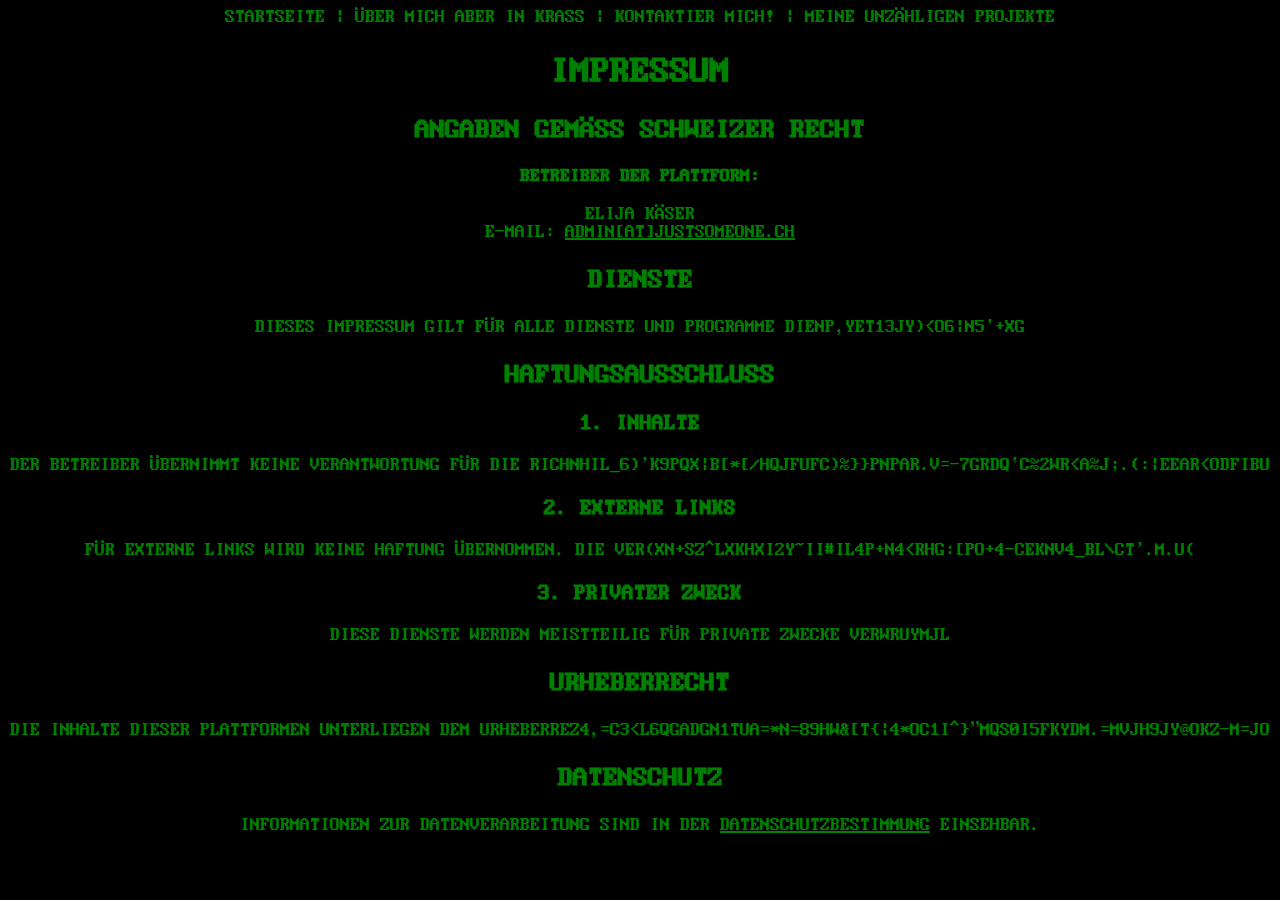
<file: impressum.html>
<!DOCTYPE html>
<html lang="de">
<head>
    <meta charset="UTF-8">
    <meta name="viewport" content="width=device-width, initial-scale=1.0">
    <title>Impressum</title>
    <link rel="stylesheet" href="/style/default.css">
</head>
<body>
    <div id="navbar"></div>
    <header>
        <h1>Impressum</h1>
    </header>
    <main>
        <section>
            <h2>Angaben gemäss Schweizer Recht</h2>
            <p><strong>Betreiber der Plattform:</strong></p>
            <p>Elija Käser<br>
            E-Mail: <a href="mailto:admin@justsomeone.ch">admin[at]justsomeone.ch</a></p>
        </section>
        
        <section>
            <h2>Dienste</h2>
            <p>Dieses Impressum gilt für alle Dienste und Programme die Elija Käser betreibt</p>
        </section>
        
        <section>
            <h2>Haftungsausschluss</h2>
            <h3>1. Inhalte</h3>
            <p>Der Betreiber übernimmt keine Verantwortung für die Richtigkeit, Vollständigkeit oder Aktualität der bereitgestellten Inhalte.</p>
            
            <h3>2. Externe Links</h3>
            <p>Für externe Links wird keine Haftung übernommen. Die Verantwortung liegt beim Betreiber der verlinkten Inhalte.</p>
            
            <h3>3. Privater Zweck</h3>
            <p>Diese Dienste werden meistteilig für Private Zwecke verwendet.</p>
        </section>
        
        <section>
            <h2>Urheberrecht</h2>
            <p>Die Inhalte dieser Plattformen unterliegen dem Urheberrecht. Jede Nutzung bedarf der ausdrücklichen Zustimmung des Betreibers.</p>
        </section>
        
        <section>
            <h2>Datenschutz</h2>
            <p>Informationen zur Datenverarbeitung sind in der <a href="/datenschutz">datenschutzbestimmung</a> einsehbar.</p>
        </section>
    </main>
</body>
</html>
<script src="/scripts/scramble.js"></script>
<script src="https://ajax.googleapis.com/ajax/libs/jquery/3.5.1/jquery.min.js"></script>
<script>
    $(document).ready(function () {
        $("#navbar").load("/template/navbar.html");
    });
</script>
</file>
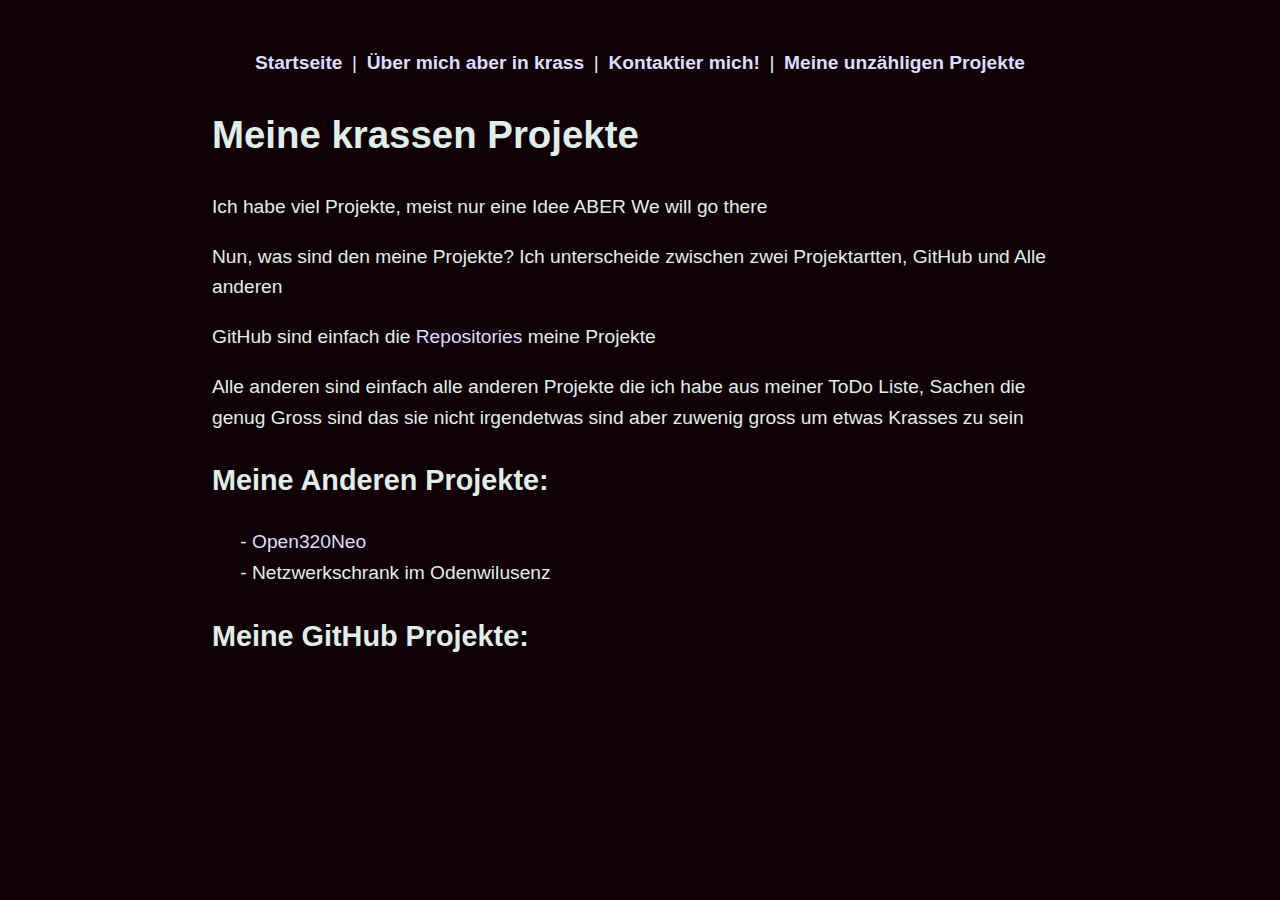
<file: projects.html>
<!DOCTYPE html>
<html lang="en">
<head>
    <meta charset="UTF-8">
    <meta name="viewport" content="width=device-width, initial-scale=1.0">
    <title>Elija seine Projekte</title>
    <link rel="stylesheet" href="/static/css/default.css">
    <link rel="shortcut icon" href="favicon.ico" type="image/x-icon">
</head>
<body>
    <div id="navbar"></div>
    <h1>Meine krassen Projekte</h1>
    <p>Ich habe viel Projekte, meist nur eine Idee ABER We will go there</p>
    <p>Nun, was sind den meine Projekte? Ich unterscheide zwischen zwei Projektartten, GitHub und Alle anderen</p>
    <p>GitHub sind einfach die <a href="https://github.com/Elija-K">Repositories</a> meine Projekte</p>
    <p>Alle anderen sind einfach alle anderen Projekte die ich habe aus meiner ToDo Liste, Sachen die genug Gross sind das sie nicht irgendetwas sind aber zuwenig gross um etwas Krasses zu sein</p>
    <h2>Meine Anderen Projekte:</h2>
    <ul>
        <div id="maanual">
            <li><a href="https://open320neo.ch">Open320Neo</a></li>
            <li>Netzwerkschrank im Odenwilusenz</li>
        </div>
    </ul>
    <h2>Meine GitHub Projekte:</h2>
    <ul id="github-api"></ul>
</body>
</html>
<script src="https://ajax.googleapis.com/ajax/libs/jquery/3.5.1/jquery.min.js"></script>
<script>
    // Automatisches Laden der Navigationsbar
    $(document).ready(function () {
            $("#navbar").load("/template/navbar.html");
        });

    // Automatisches Laden der Projekte von GitHub
    function showprojects() {
            const xhr = new XMLHttpRequest();
            xhr.open("GET", "https://api.github.com/users/Elija-K/repos");
            xhr.responseType = "json";
            xhr.send();

            xhr.onload = () => {
                if (xhr.readyState === 4 && xhr.status === 200) {
                    const response = xhr.response;
                    const repoList = document.getElementById("github-api");

                    response.forEach(repo => {
                        const listItem = document.createElement("li");
                        listItem.innerHTML = "Name: " + "<a href='" + repo.html_url + "' target='_blank'>" + repo.name +"</a>";
                        repoList.appendChild(listItem);
                    });
                } else {
                    console.error(`Error: ${xhr.status}`);
                }
            };
    }
    showprojects();
</script>
</file>
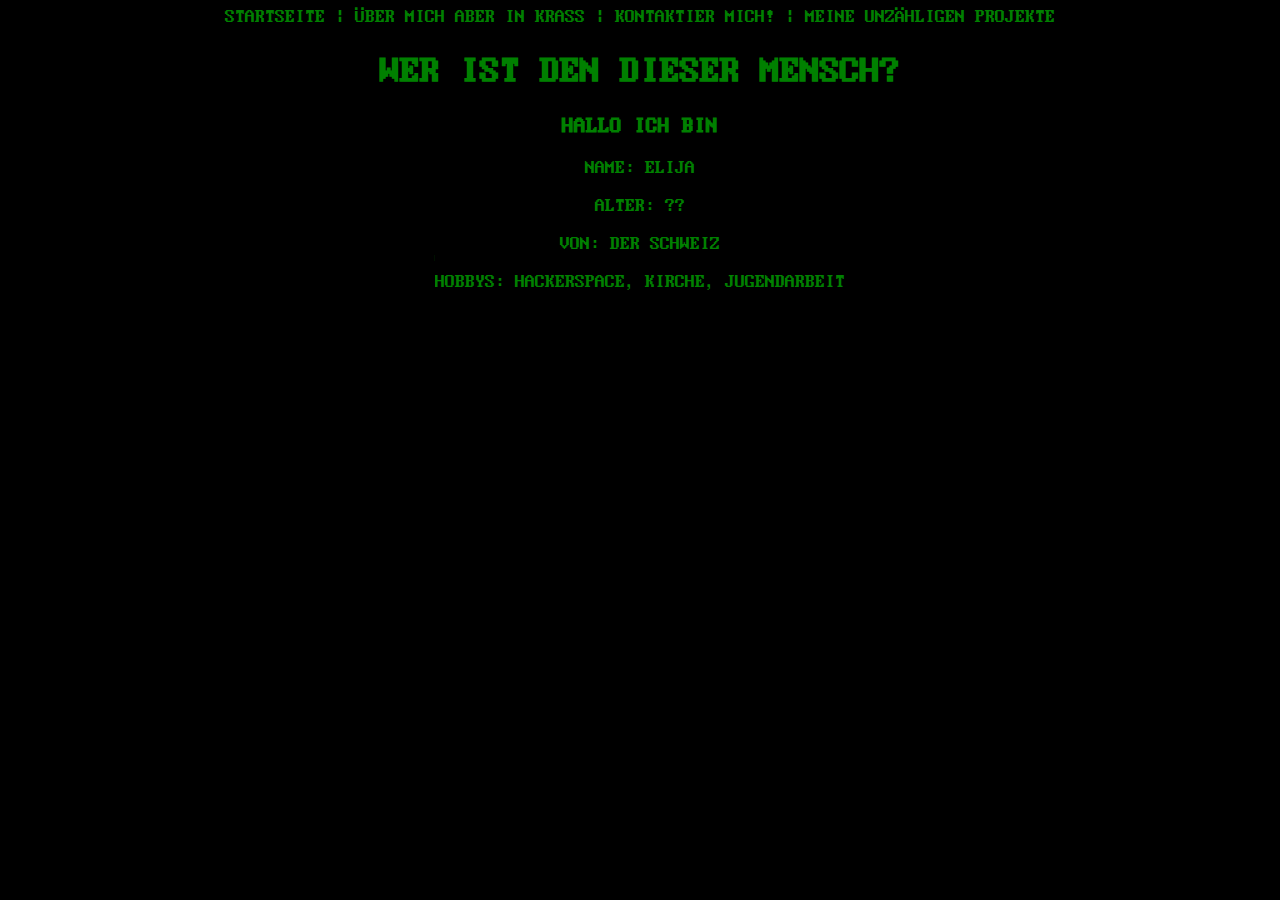
<file: archive/about-me.html>
<!DOCTYPE html>
<html lang="de">
<head>
    <meta charset="UTF-8">
    <meta name="viewport" content="width=device-width, initial-scale=1.0">
    <title>Startseite</title>
    <link rel="stylesheet" href="style/default.css">
</head>
<body>
    <div id="navbar"></div>
    <h1>Wer ist den dieser Mensch?</h1>
    <h3>Hallo ich bin</h3>
    <p>Name: Elija</p>
    <p id="age">Alter: ??</p>
    <p>Von: der Schweiz</p>
    <p>Hobbys: Hackerspace, Kirche, Jugendarbeit</p>
</body>
</html>
<script src="/scripts/scramble.js"></script>
<script src="https://ajax.googleapis.com/ajax/libs/jquery/3.5.1/jquery.min.js"></script>
<script>
    $(document).ready(function () {
            $("#navbar").load("/template/navbar.html");
        });

        function set_age() {
            var heute = new Date();
            var geb = new Date(2009, 3, 14); // März ist 2, da die Monate bei 0 beginnen.
            
            // Berechnung des Alters in Jahren
            var age = heute.getFullYear() - geb.getFullYear();
            var m = heute.getMonth() - geb.getMonth();
            
            // Falls der Geburtstag in diesem Jahr noch nicht stattgefunden hat, 1 Jahr abziehen
            if (m < 0 || (m === 0 && heute.getDate() < geb.getDate())) {
                age--;
            }
            
            document.getElementById("age").innerHTML = "Alter: " + age;
}

setTimeout(set_age, 1000);

</script>
</file>
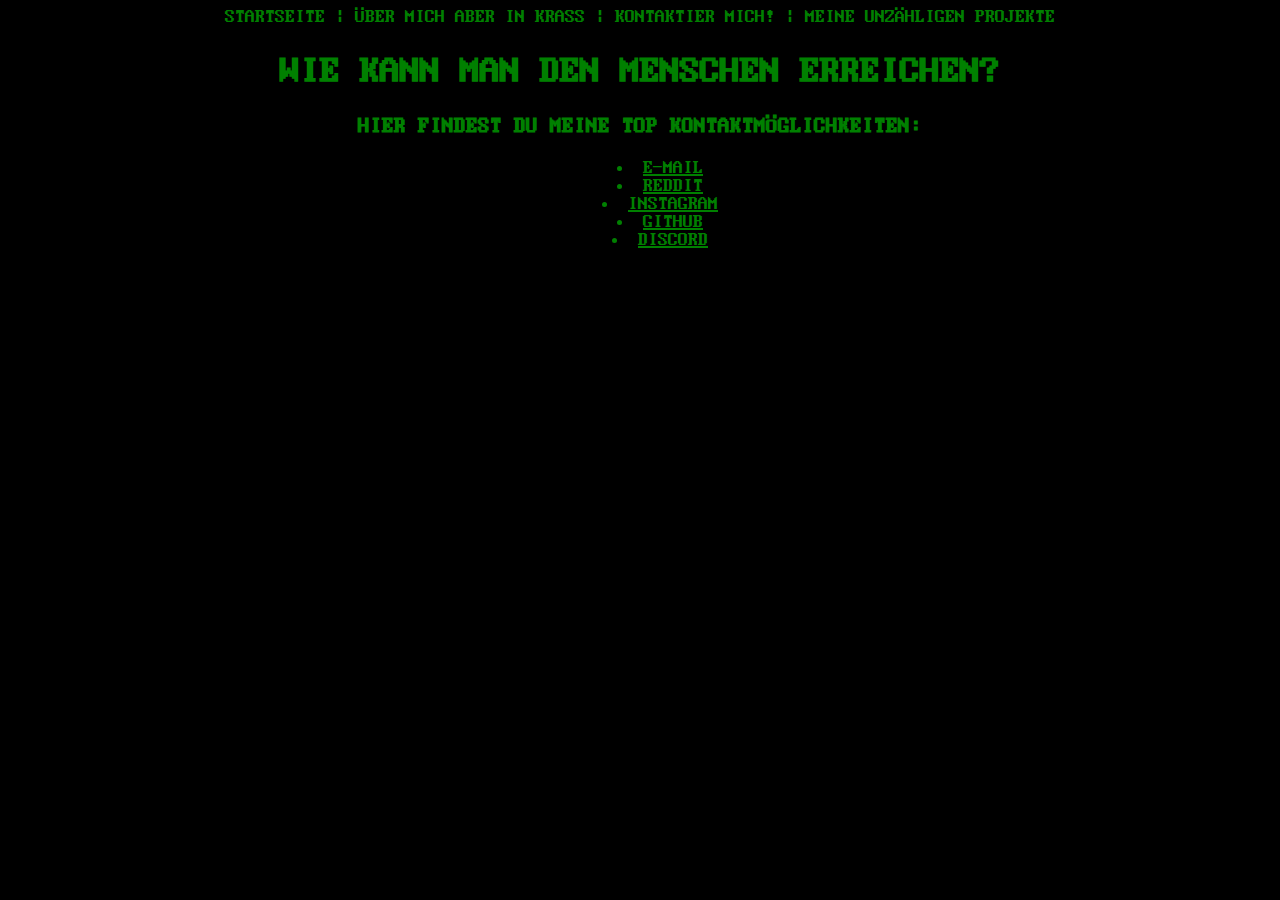
<file: archive/contact.html>
<!DOCTYPE html>
<html lang="de">
<head>
    <meta charset="UTF-8">
    <meta name="viewport" content="width=device-width, initial-scale=1.0">
    <title>Startseite</title>
    <link rel="stylesheet" href="style/default.css">
</head>
<body>
    <div id="navbar"></div>
    <h1>Wie kann man den Menschen erreichen?</h1>
    <h3>Hier findest du meine Top Kontaktmöglichkeiten:</h3>
    <ul>
        <li><a href="mailto:elija.kaeser@proton.me">E-Mail</a></li>
        <li><a href="https://www.reddit.com/user/Elija__Elija/">Reddit</a></li>
        <li><a href="https://www.instagram.com/der.typ.der.elija.heisst/">Instagram</a></li>
        <li><a href="https://github.com/Elija-K">Github</a></li>
        <li><a href="javascript:discord();">Discord</a></li>
    </ul>
</body>
</html>
<script src="/scripts/scramble.js"></script>
<script src="https://ajax.googleapis.com/ajax/libs/jquery/3.5.1/jquery.min.js"></script>
<script>
    $(document).ready(function () {
            $("#navbar").load("/template/navbar.html");
        });

    function discord() {
        alert("Username: username_is_not_necesarry")
    }
</script>
</file>
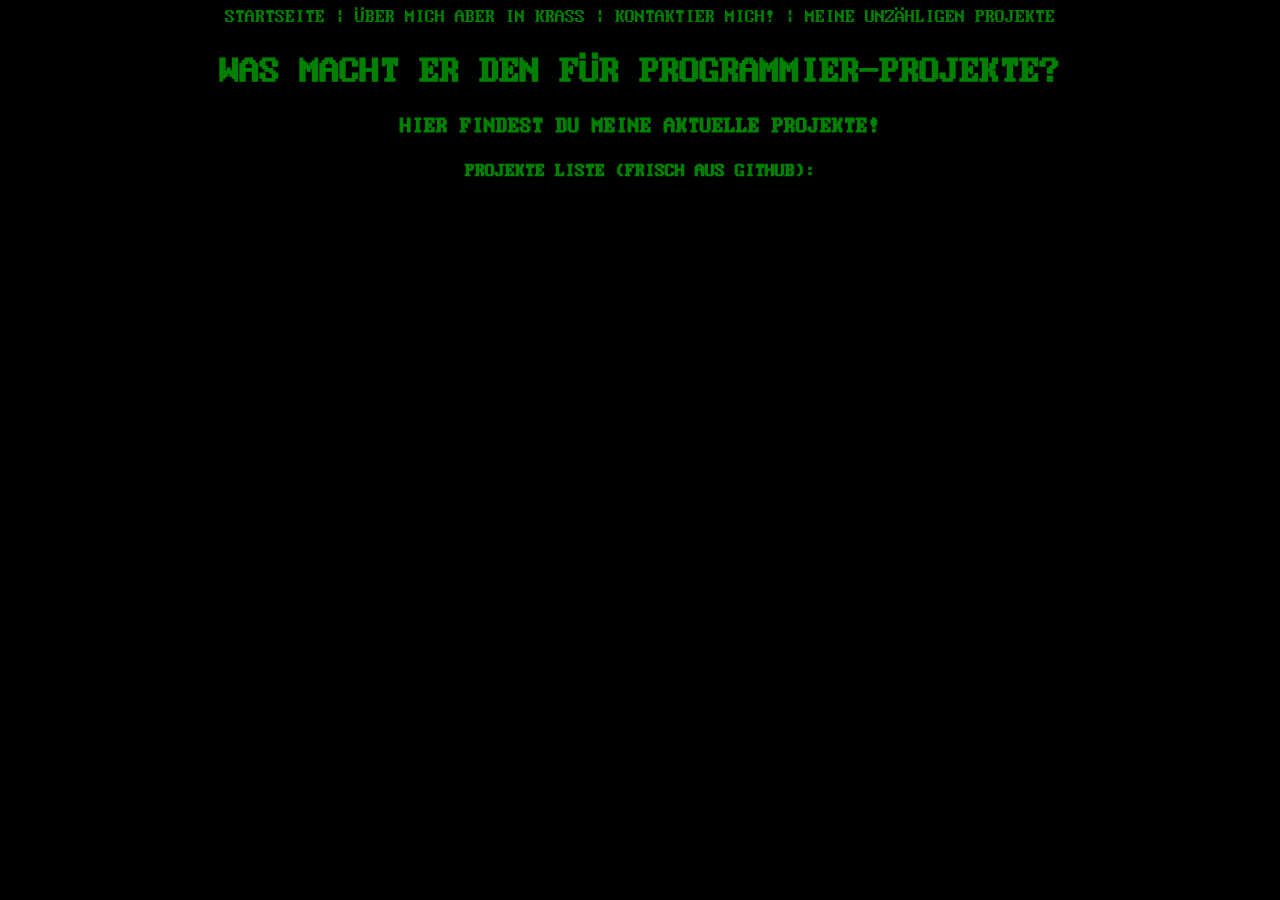
<file: archive/projects.html>
<!DOCTYPE html>
<html lang="de">
<head>
    <meta charset="UTF-8">
    <meta name="viewport" content="width=device-width, initial-scale=1.0">
    <title>Startseite</title>
    <link rel="stylesheet" href="style/default.css">
</head>
<body>
    <div id="navbar"></div>
    <h1>Was macht er den für Programmier-Projekte?</h1>
    <h3>Hier findest du meine Aktuelle Projekte!</h3>
    <h4>Projekte Liste (frisch aus Github):</h4>
    <ul id="repo-list"></ul>
</body>
</html>
<script src="/scripts/scramble.js"></script>
<script src="https://ajax.googleapis.com/ajax/libs/jquery/3.5.1/jquery.min.js"></script>
<script>
    $(document).ready(function () {
            $("#navbar").load("/template/navbar.html");
            showprojects();
        });
        function showprojects() {
        const xhr = new XMLHttpRequest();
        xhr.open("GET", "https://api.github.com/users/Elija-K/repos");
        xhr.responseType = "json";
        xhr.send();

        xhr.onload = () => {
            if (xhr.readyState === 4 && xhr.status === 200) {
                const response = xhr.response;
                const repoList = document.getElementById("repo-list");

                response.forEach(repo => {
                    const listItem = document.createElement("li");
                    listItem.innerHTML = "Name: " + repo.name + ", URL: <a href='" + repo.html_url + "' target='_blank'>Github</a>";
                    repoList.appendChild(listItem);
                });
            } else {
                console.error(`Error: ${xhr.status}`);
            }
        };
}
</script>
</file>
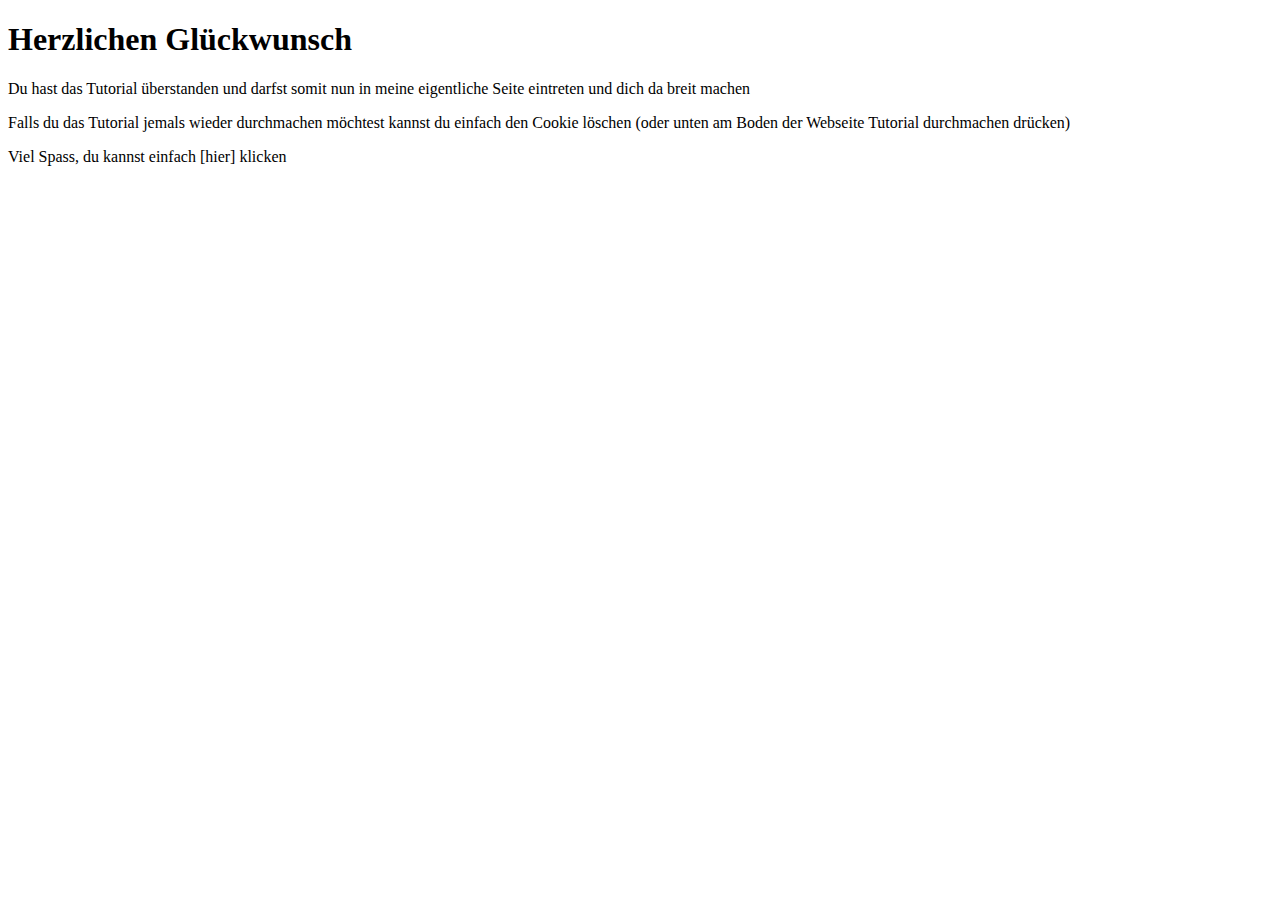
<file: tutorial/first-finish.html>
<!DOCTYPE html>
<html lang="en">
<head>
    <meta charset="UTF-8">
    <meta name="viewport" content="width=device-width, initial-scale=1.0">
    <title>Tutorial bestanden</title>
</head>
<body>
    <h1>Herzlichen Glückwunsch</h1>
    <p>Du hast das Tutorial überstanden und darfst somit nun in meine eigentliche Seite eintreten und dich da breit machen</p>
    <p>Falls du das Tutorial jemals wieder durchmachen möchtest kannst du einfach den Cookie löschen (oder unten am Boden der Webseite Tutorial durchmachen drücken)</p>
    <p>Viel Spass, du kannst einfach <a onclick="youaredone()">[hier]</a> klicken</p>
</body>
</html>
<script>
    function youaredone() {
        document.cookie = "alreadyVisited=true; expires=Wed, 14 Apr 9999 23:59:59 UTC;";
        window.location.href = "/";
    }
</script>
</file>
<file: static/css/default.css>
/* Just the Body */
body {
    font-family: Verdana, sans-serif;
    line-height: 1.6;
    background-color: #0F0005;
    color: #E0EEEA;
    padding: 20px;
    font-size: larger;
    margin-left: 15%;
    margin-right: 15%;;
}

/* Bold Tag */
b {
    font-size: x-large;
    color: #F0FFFA;
    margin: 0 5px;
}

/* Navigationsbar */
nav {
    margin: 20px 0;
    text-align: center;
}
nav a {
    color: #DDDDFF;
    text-decoration: none;
    margin: 0 0.5%;
    font-weight: bold;
}
nav a:hover {
    color: #DDDDDD;
    text-decoration: double;
}

/* a Tags */
a {
    color: #DDDDFF;
    text-decoration: none;
}
a:hover {
    color: #EEEEEE;
    text-decoration: double;
}

/* List */
li::marker {
    content:"- ";
    
}
</file>
<file: archive/style/default.css>
@font-face {
    font-family: moderndos;
    src: url(/font/ModernDOS/ModernDOS8x14.ttf);
}
html {
    font-family: moderndos;
    background-color: black;
    color: green;
    text-align: center;
    text-transform: uppercase;
    font-size: 20px;
    list-style-position: inside;
}
a:link, a:visited, a:hover {
    color: green;
}
input {
    color: blue;
}
</file>
<file: style/default.css>
@font-face {
    font-family: moderndos;
    src: url(/font/ModernDOS/ModernDOS8x14.ttf);
}
html {
    font-family: moderndos;
    background-color: black;
    color: green;
    text-align: center;
    text-transform: uppercase;
    font-size: 20px;
    list-style-position: inside;
}
a:link, a:visited, a:hover {
    color: green;
}
input {
    color: blue;
}
</file>
